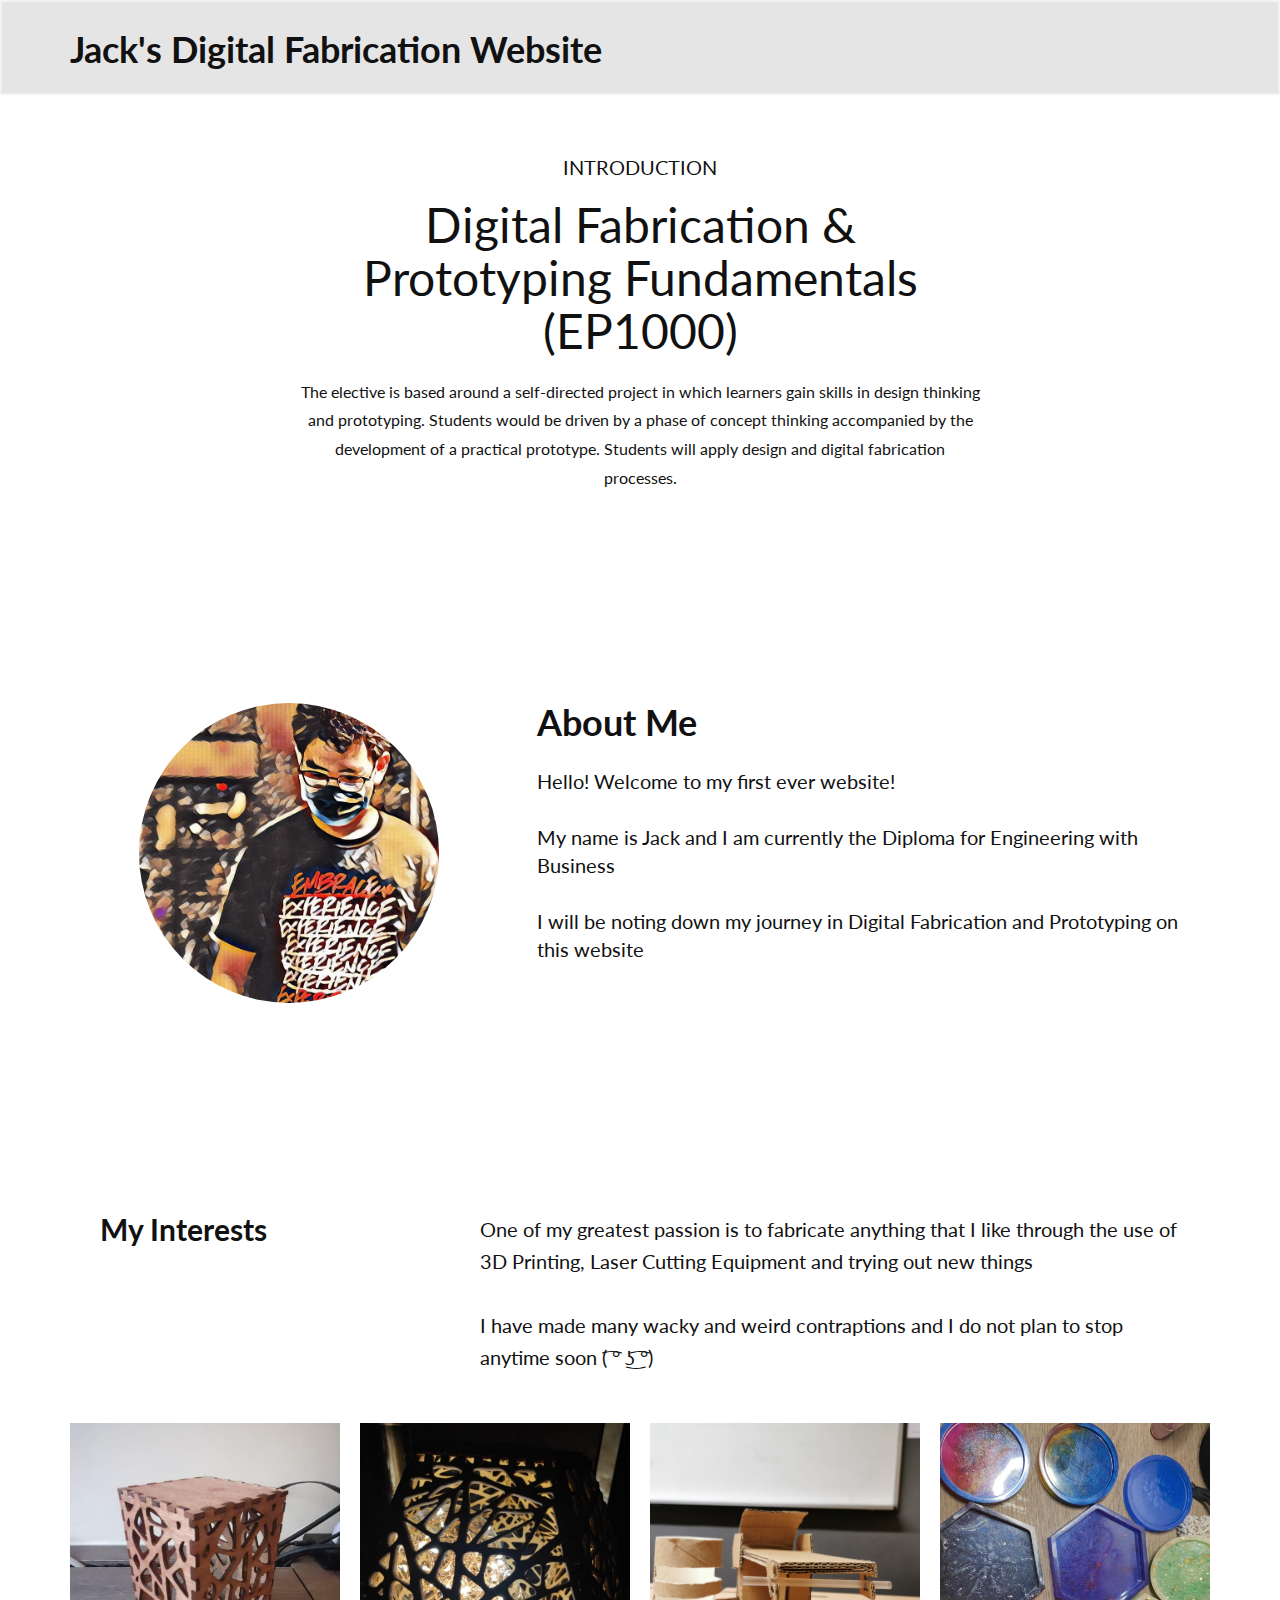
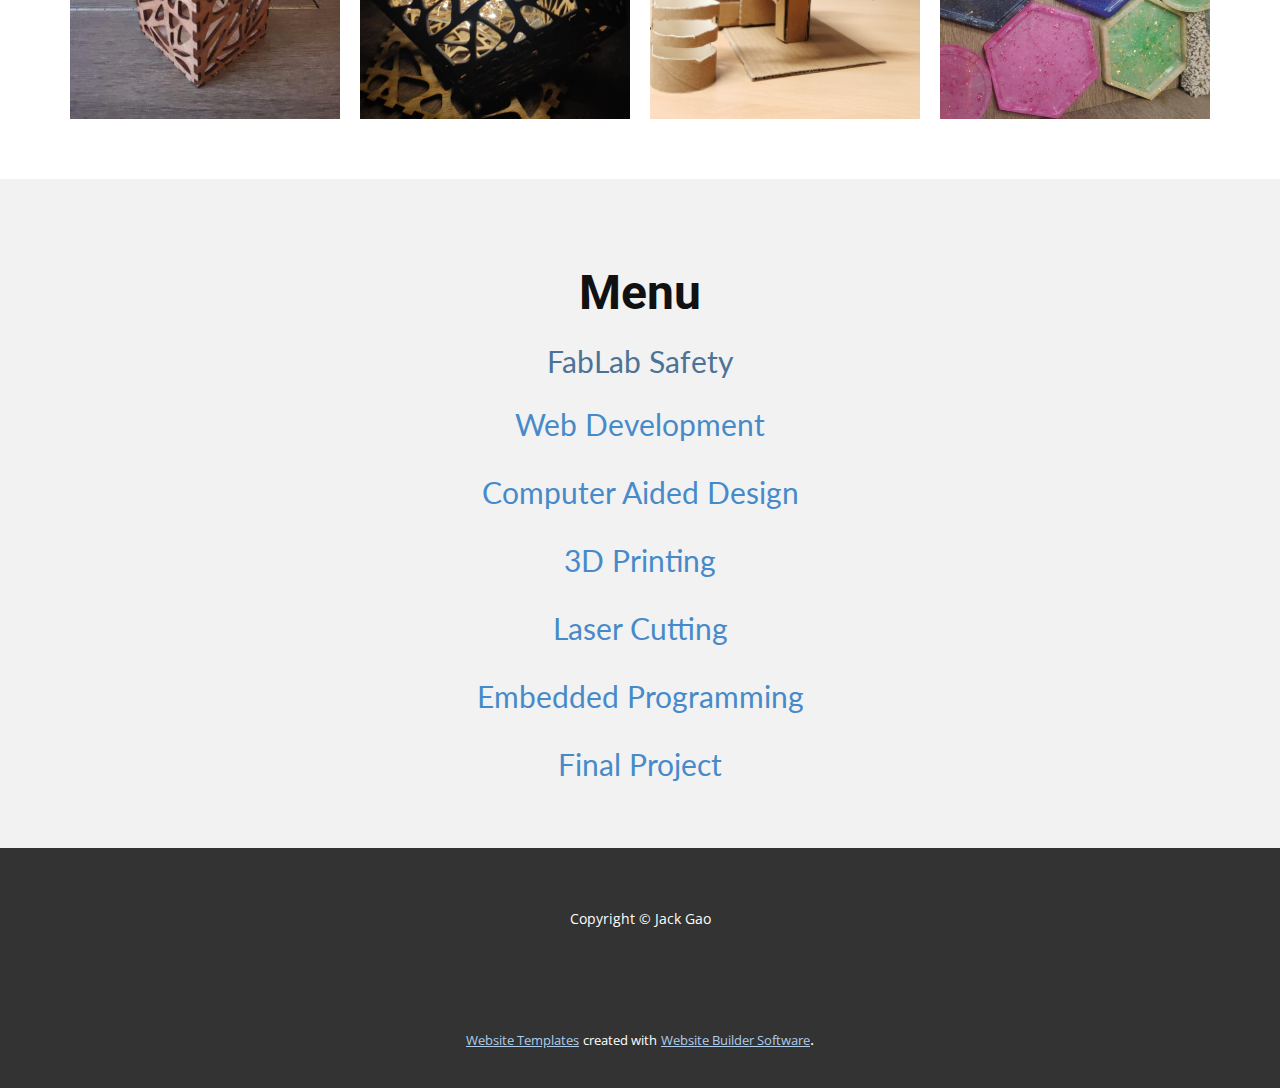
<file: index.html>
<!DOCTYPE html>
<html style="font-size: 16px;">
  <head>
    <meta name="viewport" content="width=device-width, initial-scale=1.0">
    <meta charset="utf-8">
    <meta name="keywords" content="Digital Fabrication &amp; Prototyping Fundamentals (EP1000), About Me">
    <meta name="description" content="">
    <meta name="page_type" content="np-template-header-footer-from-plugin">
    <title>index</title>
    <link rel="stylesheet" href="nicepage.css" media="screen">
<link rel="stylesheet" href="index.css" media="screen">
    <script class="u-script" type="text/javascript" src="jquery-1.9.1.min.js" defer=""></script>
    <script class="u-script" type="text/javascript" src="nicepage.js" defer=""></script>
    <meta name="generator" content="Nicepage 3.6.6, nicepage.com">
    <link id="u-theme-google-font" rel="stylesheet" href="https://fonts.googleapis.com/css?family=Roboto:100,100i,300,300i,400,400i,500,500i,700,700i,900,900i|Open+Sans:300,300i,400,400i,600,600i,700,700i,800,800i">
    <link id="u-page-google-font" rel="stylesheet" href="https://fonts.googleapis.com/css?family=Lato:100,100i,300,300i,400,400i,700,700i,900,900i">
    
    
    
    
    
    <script type="application/ld+json">{
		"@context": "http://schema.org",
		"@type": "Organization",
		"name": "SPDigitalFabricationEP1000",
		"url": "index.html"
}</script>
    <meta property="og:title" content="index">
    <meta property="og:type" content="website">
    <meta name="theme-color" content="#478ac9">
    <link rel="canonical" href="index.html">
    <meta property="og:url" content="index.html">
  </head>
  <body data-home-page="https://spdigitalfabricationep1000.nicepage.io/index.html?version=368bb6f5-72fa-4b36-8080-dea1b519233b" data-home-page-title="index" class="u-body"><header class="u-border-2 u-border-grey-5 u-clearfix u-grey-10 u-header u-header" id="sec-3b54"><div class="u-clearfix u-sheet u-sheet-1">
        <h4 class="u-align-left u-custom-font u-font-lato u-text u-text-body-color u-text-1">Jack's Digital Fabrication Website</h4>
      </div></header>
    <section class="u-align-center u-clearfix u-section-1" id="sec-8544">
      <div class="u-clearfix u-sheet u-sheet-1">
        <h5 class="u-custom-font u-font-lato u-text u-text-1">Introduction</h5>
        <h1 class="u-custom-font u-font-lato u-text u-text-2">Digital Fabrication &amp; Prototyping Fundamentals (EP1000)</h1>
        <p class="u-align-center u-custom-font u-font-lato u-text u-text-3">The elective is based around a self-directed project in which learners gain skills in design thinking and prototyping. Students would be driven by a phase of concept thinking accompanied by the development of a practical prototype. Students will apply design and digital fabrication processes.</p>
      </div>
    </section>
    <section class="u-clearfix u-section-2" id="sec-f925">
      <div class="u-clearfix u-sheet u-sheet-1">
        <div class="u-clearfix u-expanded-width u-gutter-0 u-layout-wrap u-layout-wrap-1">
          <div class="u-layout">
            <div class="u-layout-row">
              <div class="u-align-center u-container-style u-layout-cell u-left-cell u-size-23 u-layout-cell-1">
                <div class="u-container-layout u-valign-middle u-container-layout-1">
                  <div alt="" class="u-image u-image-circle u-image-1" src="" data-image-width="719" data-image-height="1080"></div>
                </div>
              </div>
              <div class="u-align-left u-container-style u-layout-cell u-right-cell u-size-37 u-layout-cell-2">
                <div class="u-container-layout u-container-layout-2">
                  <h2 class="u-custom-font u-font-lato u-text u-text-1">About Me</h2>
                  <p class="u-custom-font u-font-lato u-text u-text-2">Hello! Welcome to my first ever website!<br>
                    <br>My name is Jack and I am currently the Diploma for Engineering with Business<br>
                    <br>I will be noting down my journey in Digital Fabrication and Prototyping on this website&nbsp;<br>
                    <br>
                  </p>
                </div>
              </div>
            </div>
          </div>
        </div>
      </div>
    </section>
    <section class="u-clearfix u-section-3" id="sec-1dd7">
      <div class="u-clearfix u-sheet u-sheet-1">
        <div class="u-clearfix u-expanded-width u-layout-wrap u-layout-wrap-1">
          <div class="u-layout">
            <div class="u-layout-row">
              <div class="u-container-style u-layout-cell u-left-cell u-size-20 u-layout-cell-1">
                <div class="u-container-layout u-valign-top u-container-layout-1">
                  <h2 class="u-custom-font u-font-lato u-text u-text-1">My Interests</h2>
                </div>
              </div>
              <div class="u-container-style u-layout-cell u-right-cell u-size-40 u-layout-cell-2">
                <div class="u-container-layout u-container-layout-2">
                  <p class="u-custom-font u-font-lato u-text u-text-2">One of my greatest passion is to fabricate anything that I like through the use of 3D Printing, Laser Cutting Equipment and trying out new things<br>
                    <br>I have made many wacky and weird contraptions and I do not plan to stop anytime soon&nbsp;( ͡° ͜ʖ ͡°)
                  </p>
                </div>
              </div>
            </div>
          </div>
        </div>
        <div class="u-expanded-width u-gallery u-layout-grid u-lightbox u-show-text-on-hover u-gallery-1">
          <div class="u-gallery-inner u-gallery-inner-1">
            <div class="u-effect-fade u-gallery-item">
              <div class="u-back-slide">
                <img class="u-back-image u-expanded" src="images/WhatsAppImage2021-02-24at5.12.46AM1.jpeg">
              </div>
              <div class="u-over-slide u-shading u-over-slide-1">
                <h3 class="u-gallery-heading"></h3>
                <p class="u-gallery-text"></p>
              </div>
            </div>
            <div class="u-effect-fade u-gallery-item">
              <div class="u-back-slide" data-image-width="810" data-image-height="1080">
                <img class="u-back-image u-expanded" src="images/WhatsAppImage2021-02-24at5.12.46AM2.jpeg">
              </div>
              <div class="u-over-slide u-shading u-over-slide-2">
                <h3 class="u-gallery-heading"></h3>
                <p class="u-gallery-text"></p>
              </div>
            </div>
            <div class="u-effect-fade u-gallery-item">
              <div class="u-back-slide" data-image-width="1600" data-image-height="1200">
                <img class="u-back-image u-expanded" src="images/WhatsAppImage2021-02-24at5.12.46AM.jpeg">
              </div>
              <div class="u-over-slide u-shading u-over-slide-3">
                <h3 class="u-gallery-heading"></h3>
                <p class="u-gallery-text"></p>
              </div>
            </div>
            <div class="u-effect-fade u-gallery-item">
              <div class="u-back-slide">
                <img class="u-back-image u-expanded" src="images/WhatsAppImage2021-02-24at5.18.43AM.jpeg">
              </div>
              <div class="u-over-slide u-shading u-over-slide-4">
                <h3 class="u-gallery-heading"></h3>
                <p class="u-gallery-text"></p>
              </div>
            </div>
          </div>
        </div>
      </div>
    </section>
    <section class="u-align-center u-clearfix u-grey-5 u-section-4" id="sec-3b02">
      <div class="u-clearfix u-sheet u-sheet-1">
        <h1 class="u-text u-text-1">Menu</h1>
        <h2 class="u-custom-font u-font-lato u-subtitle u-text u-text-2">
          <a class="u-active-none u-border-none u-btn u-button-link u-button-style u-custom-font u-font-lato u-hover-none u-none u-text-palette-1-dark-1 u-btn-1" href="/testing/FabLab-Safety.html" data-page-id="250470">FabLab Safety</a>
        </h2>
        <p class="u-custom-font u-font-lato u-text u-text-3">
          <a class="u-active-none u-border-none u-btn u-button-link u-button-style u-hover-none u-none u-text-palette-1-base u-btn-2" href="/testing/FabLab-Safety.html" data-page-id="250470">Web Development</a>
        </p>
        <p class="u-custom-font u-font-lato u-text u-text-4">
          <a class="u-active-none u-border-none u-btn u-button-link u-button-style u-hover-none u-none u-text-palette-1-base u-btn-3" href="/testing/Computer-Aided-Design.html" data-page-id="250512">Computer Aided Design</a>
        </p>
        <p class="u-custom-font u-font-lato u-text u-text-5">
          <a class="u-active-none u-border-none u-btn u-button-link u-button-style u-hover-none u-none u-text-palette-1-base u-btn-4" href="/testing/Computer-Aided-Design.html" data-page-id="250512">3D Printing</a>
        </p>
        <p class="u-custom-font u-font-lato u-text u-text-6">
          <a class="u-active-none u-border-none u-btn u-button-link u-button-style u-hover-none u-none u-text-palette-1-base u-btn-5" href="/testing/Computer-Aided-Design.html" data-page-id="250512">Laser Cutting</a>
        </p>
        <p class="u-custom-font u-font-lato u-text u-text-7">
          <a class="u-active-none u-border-none u-btn u-button-link u-button-style u-hover-none u-none u-text-palette-1-base u-btn-6" href="/testing/Embedded-Programming.html" data-page-id="250510">Embedded Programming</a>
        </p>
        <p class="u-custom-font u-font-lato u-text u-text-8">
          <a class="u-active-none u-border-none u-btn u-button-link u-button-style u-hover-none u-none u-text-palette-1-base u-btn-7" href="/testing/Final-Project.html" data-page-id="250513">Final Project</a>
        </p>
      </div>
    </section>
    
    
    <footer class="u-align-center u-clearfix u-footer u-grey-80 u-footer" id="sec-84a7"><div class="u-clearfix u-sheet u-valign-middle u-sheet-1">
        <p class="u-small-text u-text u-text-variant u-text-1">Copyright © Jack Gao</p>
      </div></footer>
    <section class="u-backlink u-clearfix u-grey-80">
      <a class="u-link" href="https://nicepage.com/website-templates" target="_blank">
        <span>Website Templates</span>
      </a>
      <p class="u-text">
        <span>created with</span>
      </p>
      <a class="u-link" href="https://nicepage.com/" target="_blank">
        <span>Website Builder Software</span>
      </a>. 
    </section>
  </body>
</html>
</file>
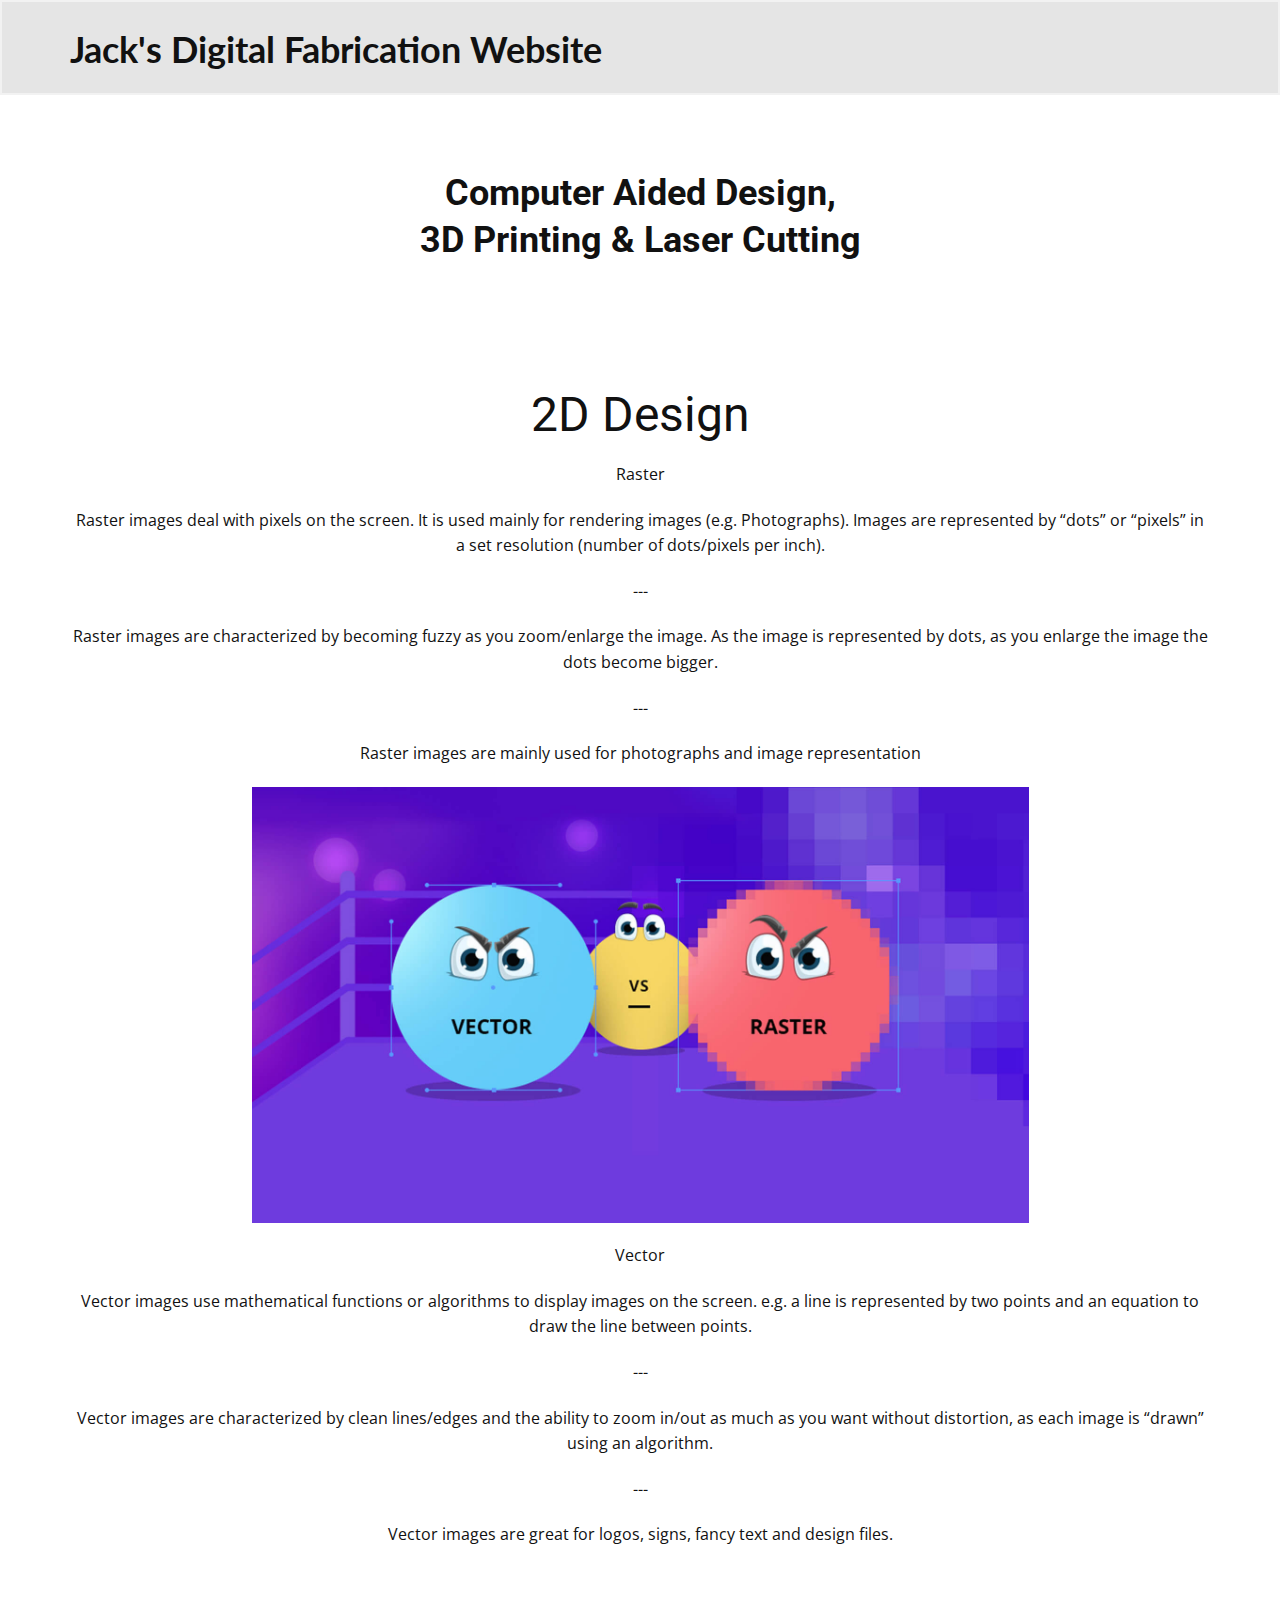
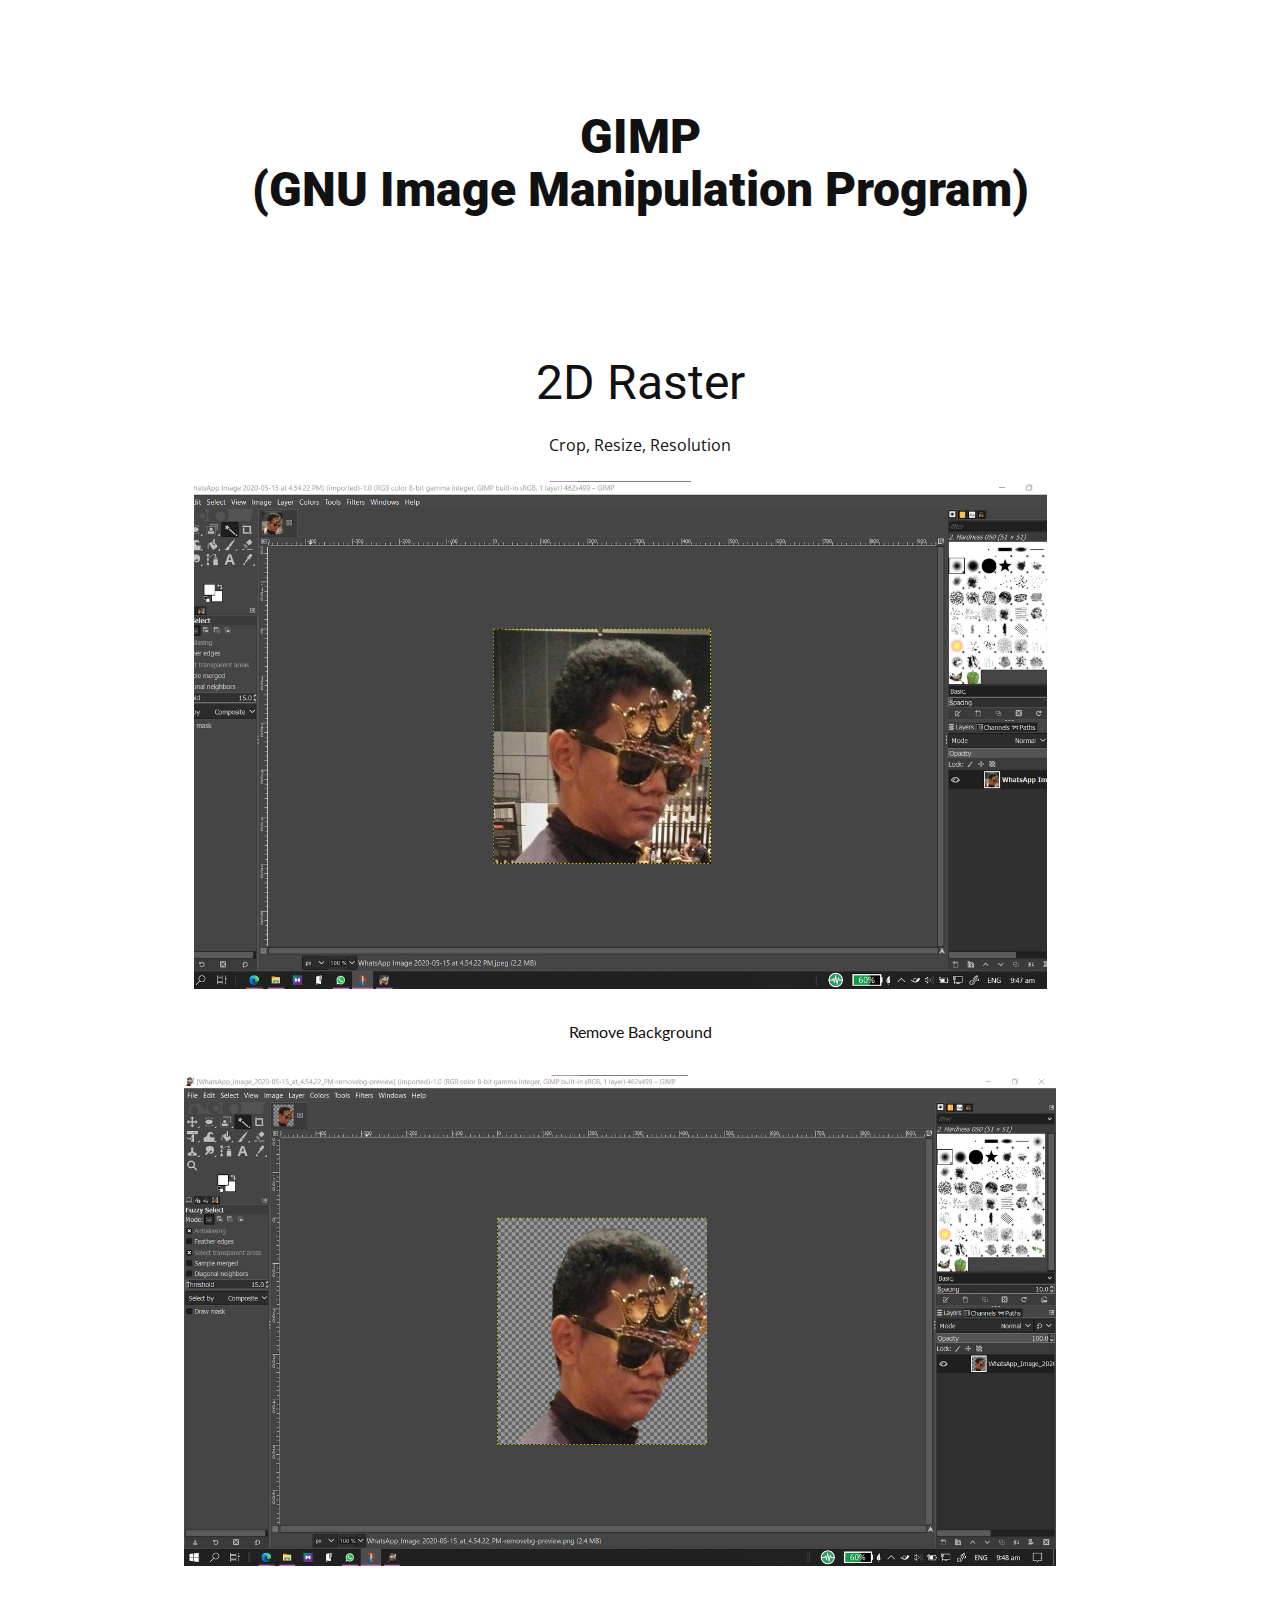
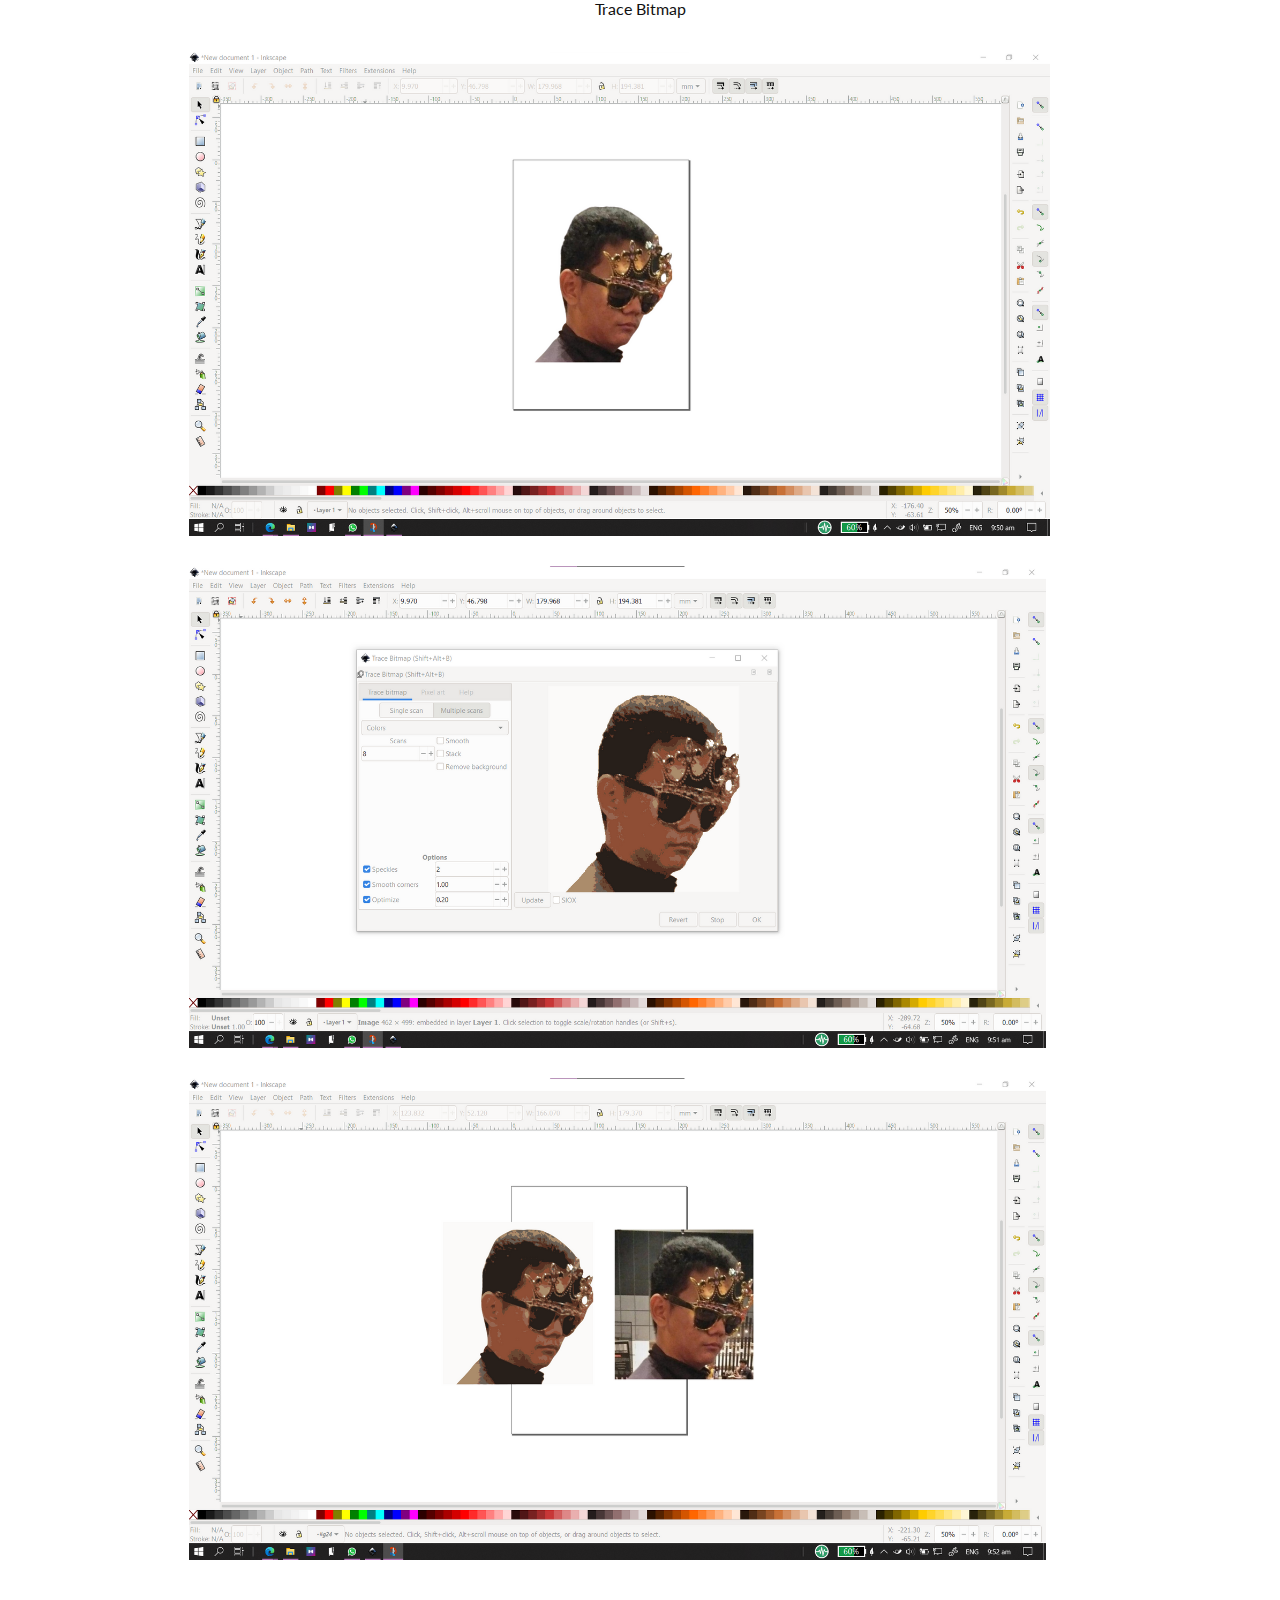
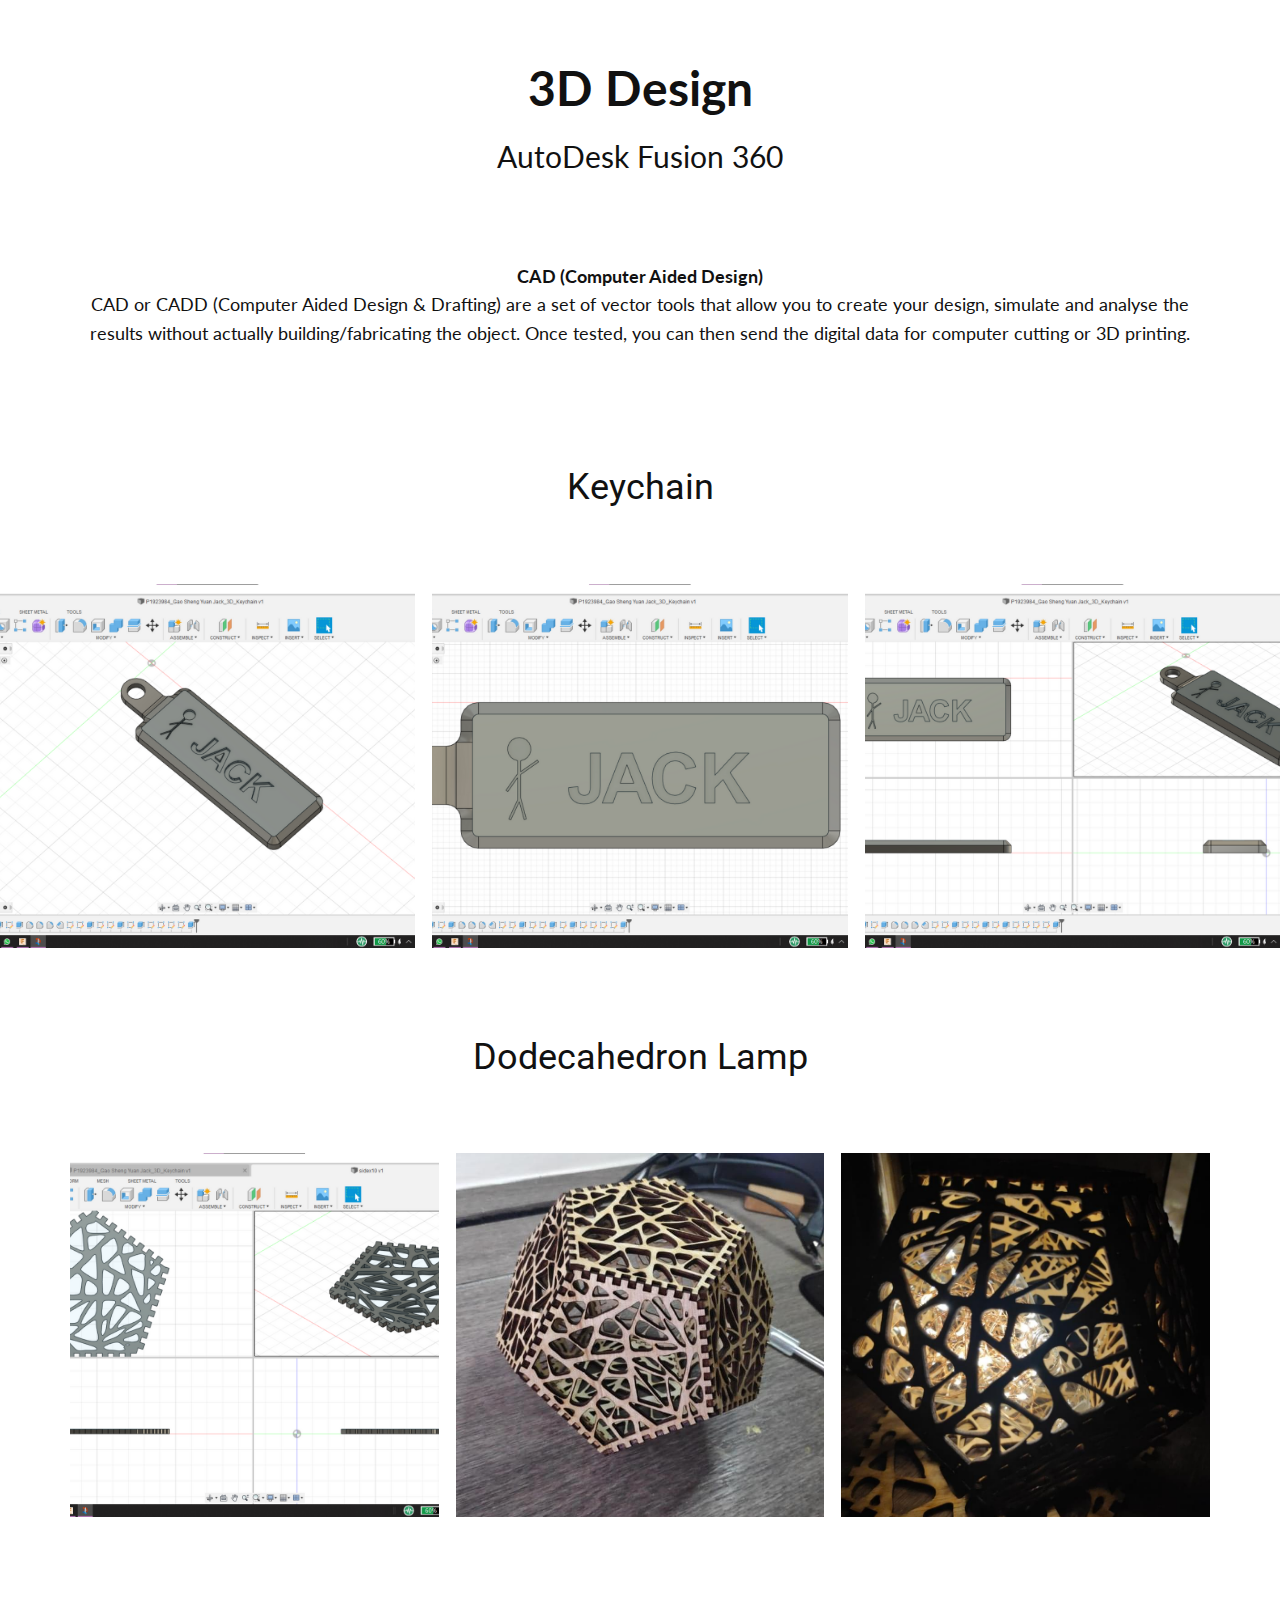
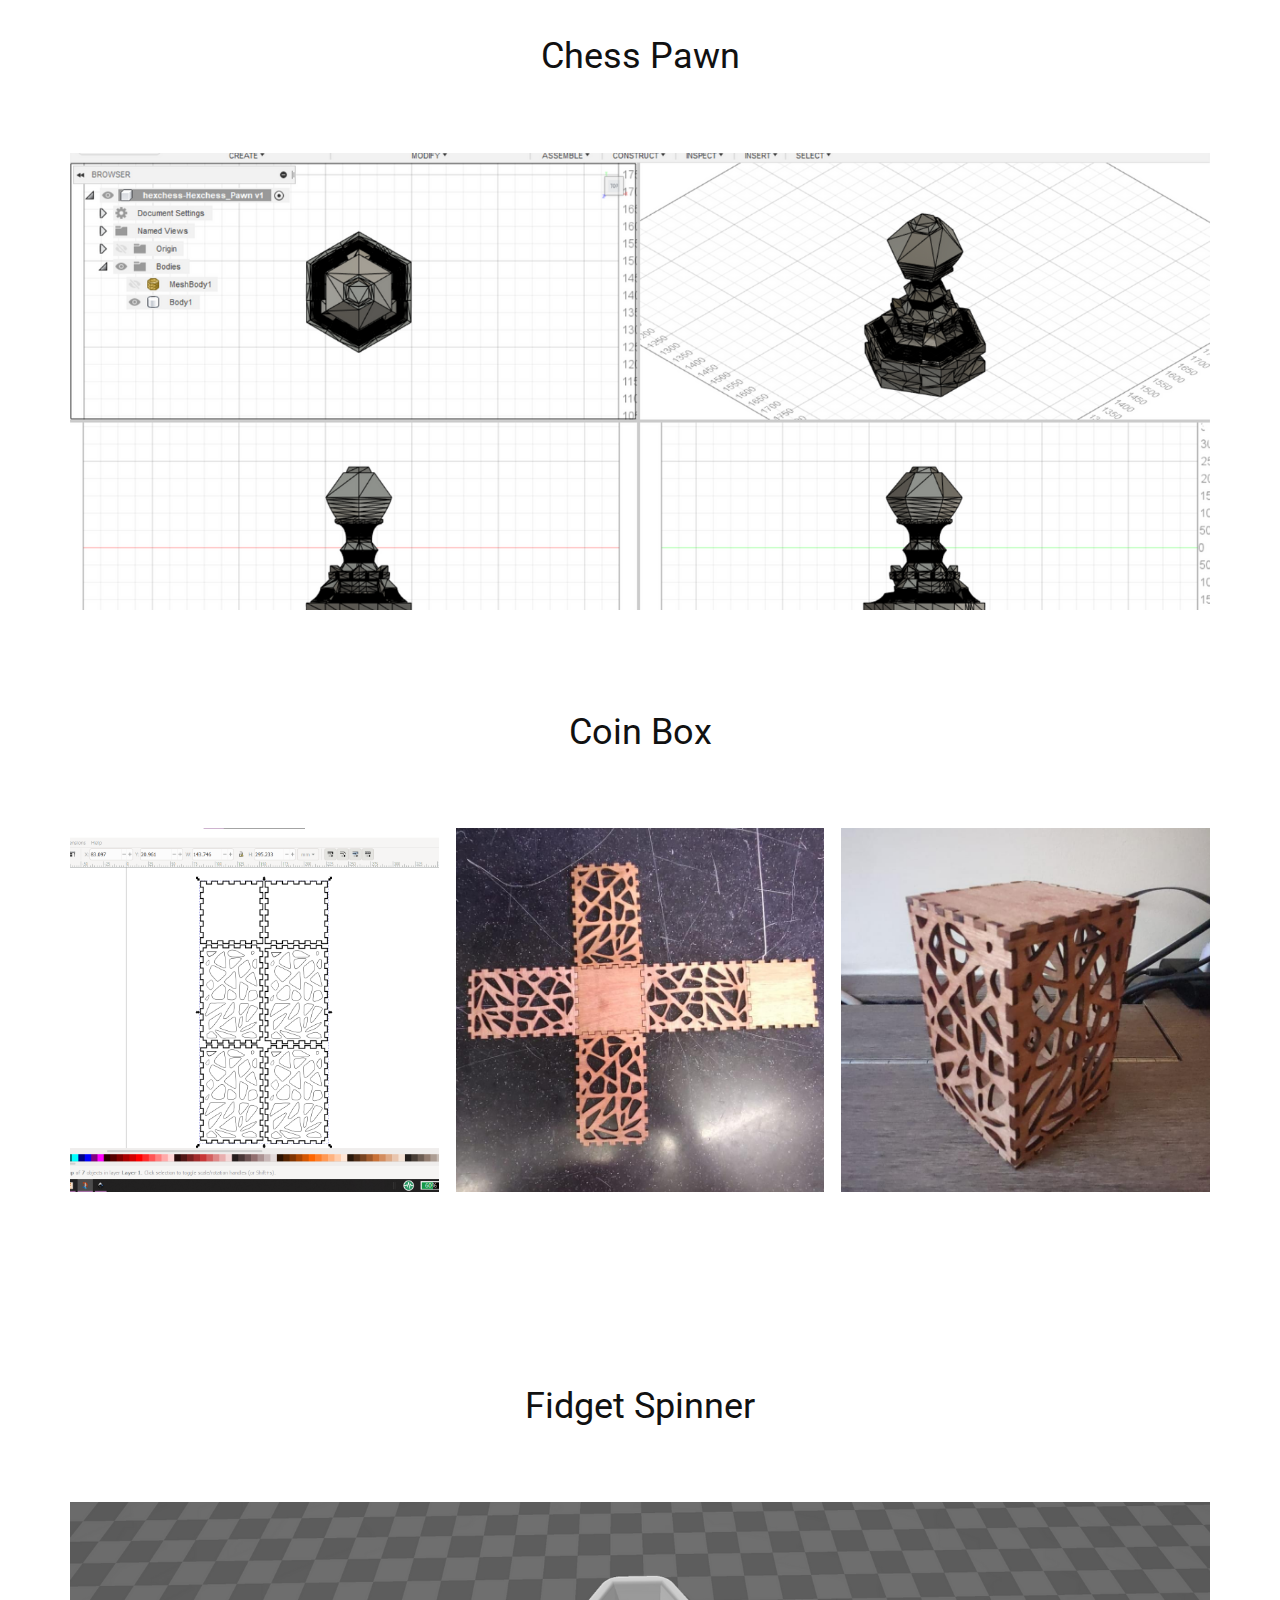
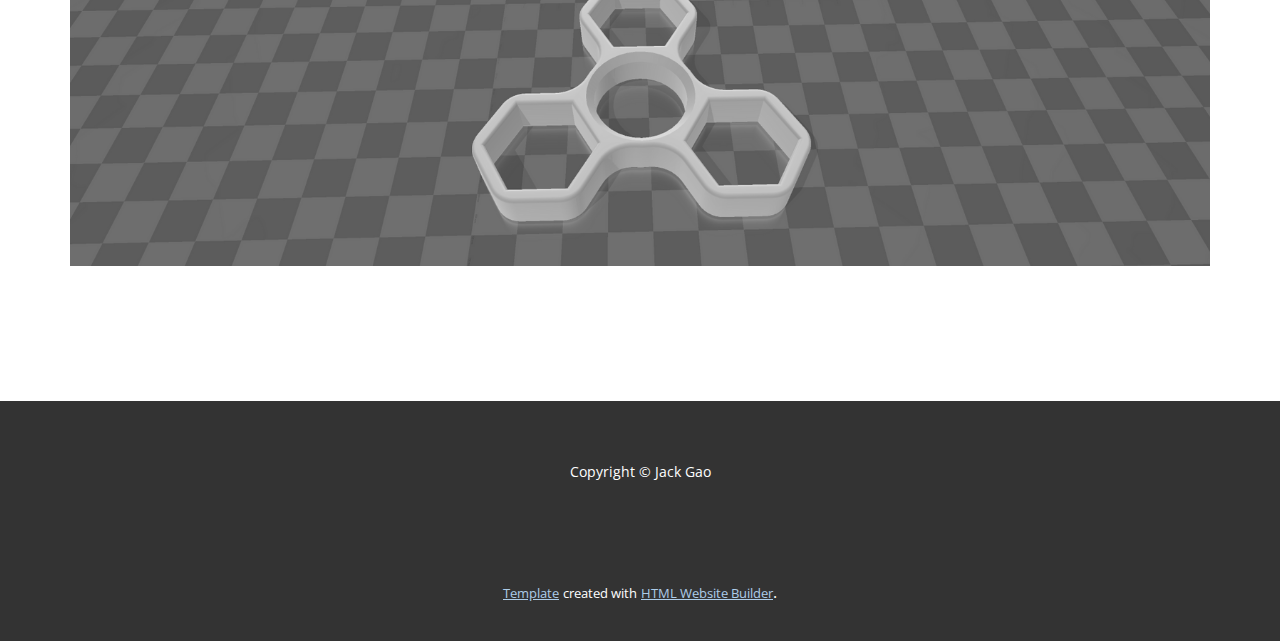
<file: Computer-Aided-Design.html>
<!DOCTYPE html>
<html style="font-size: 16px;">
  <head>
    <meta name="viewport" content="width=device-width, initial-scale=1.0">
    <meta charset="utf-8">
    <meta name="keywords" content="Computer Aided Design,3D Printing &amp; Laser Cutting">
    <meta name="description" content="">
    <meta name="page_type" content="np-template-header-footer-from-plugin">
    <title>Computer Aided Design</title>
    <link rel="stylesheet" href="nicepage.css" media="screen">
<link rel="stylesheet" href="Computer-Aided-Design.css" media="screen">
    <script class="u-script" type="text/javascript" src="jquery-1.9.1.min.js" defer=""></script>
    <script class="u-script" type="text/javascript" src="nicepage.js" defer=""></script>
    <meta name="generator" content="Nicepage 3.6.6, nicepage.com">
    <link id="u-theme-google-font" rel="stylesheet" href="https://fonts.googleapis.com/css?family=Roboto:100,100i,300,300i,400,400i,500,500i,700,700i,900,900i|Open+Sans:300,300i,400,400i,600,600i,700,700i,800,800i">
    <link id="u-page-google-font" rel="stylesheet" href="https://fonts.googleapis.com/css?family=Lato:100,100i,300,300i,400,400i,700,700i,900,900i">
    
    
    
    
    
    
    
    
    
    
    <script type="application/ld+json">{
		"@context": "http://schema.org",
		"@type": "Organization",
		"name": "SPDigitalFabricationEP1000",
		"url": "index.html"
}</script>
    <meta property="og:title" content="Computer Aided Design">
    <meta property="og:type" content="website">
    <meta name="theme-color" content="#478ac9">
    <link rel="canonical" href="index.html">
    <meta property="og:url" content="index.html">
  </head>
  <body class="u-body"><header class="u-border-2 u-border-grey-5 u-clearfix u-grey-10 u-header u-header" id="sec-3b54"><div class="u-clearfix u-sheet u-sheet-1">
        <h4 class="u-align-left u-custom-font u-font-lato u-text u-text-body-color u-text-1">Jack's Digital Fabrication Website</h4>
      </div></header>
    <section class="u-align-center u-clearfix u-section-1" id="sec-0e04">
      <div class="u-clearfix u-sheet u-valign-middle u-sheet-1">
        <h2 class="u-text u-text-1">Computer Aided Design,<br>3D Printing &amp; Laser Cutting
        </h2>
      </div>
    </section>
    <section class="u-clearfix u-section-2" id="sec-8814">
      <div class="u-clearfix u-sheet u-valign-middle u-sheet-1">
        <div class="fr-view u-align-center u-clearfix u-rich-text u-text u-text-1">
          <h1 style="text-align: center;">2D Design</h1>
          <p>Raster</p>
          <p>Raster images deal with pixels on the screen. It is used mainly for rendering images (e.g. Photographs). Images are represented by “dots” or “pixels” in a set resolution (number of dots/pixels per inch).</p>
          <p>---</p>
          <p>Raster images are characterized by becoming fuzzy as you zoom/enlarge the image. As the image is represented by dots, as you enlarge the image the dots become bigger.</p>
          <p>---</p>
          <p>Raster images are mainly used for photographs and image representation</p>
          <p style="text-align: center;">
            <span style="line-height: 2.0;">
              <img src="images/10.jpg" align="center" style="width: 777px;" class="fr-dib fr-fic" width="0">
            </span>
          </p>
          <p>Vector</p>
          <p>Vector images use mathematical functions or algorithms to display images on the screen. e.g. a line is represented by two points and an equation to draw the line between points.</p>
          <p>---</p>
          <p>Vector images are characterized by clean lines/edges and the ability to zoom in/out as much as you want without distortion, as each image is “drawn” using an algorithm.</p>
          <p>---</p>
          <p>Vector images are great for logos, signs, fancy text and design files.</p>
          <p style="text-align: center;">
            <span style="line-height: 2.0;">&nbsp;</span>
          </p>
        </div>
      </div>
    </section>
    <section class="u-align-center u-clearfix u-section-3" id="sec-d5f6">
      <div class="u-clearfix u-sheet u-valign-middle u-sheet-1">
        <h1 class="u-text u-text-1">GIMP<br>(GNU Image Manipulation Program)
        </h1>
      </div>
    </section>
    <section class="u-clearfix u-section-4" id="sec-39d6">
      <div class="u-clearfix u-sheet u-sheet-1">
        <div class="fr-view u-align-center u-clearfix u-rich-text u-text u-text-1">
          <h1 style="text-align: center;">2D Raster</h1>
          <p style="text-align: center;">
            <span style="line-height: 2.0;">Crop, Resize, Resolution</span>
          </p>
        </div>
        <img src="images/Screenshot2021-02-24094708.png" alt="" class="u-image u-image-default u-preserve-proportions u-image-1">
        <p class="u-align-center u-custom-font u-font-lato u-text u-text-2">Remove Background</p>
        <img src="images/Screenshot2021-02-24094829.png" alt="" class="u-image u-image-default u-preserve-proportions u-image-2" data-image-width="1600" data-image-height="900">
        <p class="u-align-center u-custom-font u-font-lato u-text u-text-3">Trace Bitmap</p>
        <img src="images/Screenshot2021-02-24095043.png" alt="" class="u-image u-image-default u-preserve-proportions u-image-3" data-image-width="1600" data-image-height="900">
        <img src="images/Screenshot2021-02-24095146.png" alt="" class="u-image u-image-default u-preserve-proportions u-image-4" data-image-width="1600" data-image-height="900">
        <img src="images/Screenshot2021-02-24095232.png" alt="" class="u-image u-image-default u-preserve-proportions u-image-5" data-image-width="1600" data-image-height="900">
        <p class="u-align-center u-custom-font u-font-lato u-text u-text-4">
          <span style="font-size: 3rem; font-weight: 700;">3D Design</span>
          <br>
          <span style="font-size: 1.875rem;">AutoDesk Fusion 360</span>
          <br>
          <br>
        </p>
        <p class="u-align-center u-custom-font u-font-lato u-text u-text-5"><b>CAD (Computer Aided Design)</b>
          <br>CAD or CADD (Computer Aided Design &amp; Drafting) are a set of vector tools that allow you to create your design, simulate and analyse the results without actually building/fabricating the object. Once tested, you can then send the digital data for computer cutting or 3D printing.
        </p>
      </div>
    </section>
    <section class="u-align-center u-clearfix u-section-5" id="sec-e4a6">
      <h2 class="u-text u-text-1">Keychain</h2>
      <div class="u-expanded-width u-gallery u-layout-grid u-lightbox u-show-text-on-hover u-gallery-1">
        <div class="u-gallery-inner u-gallery-inner-1">
          <div class="u-effect-fade u-gallery-item">
            <div class="u-back-slide" data-image-width="1600" data-image-height="900">
              <img class="u-back-image u-expanded" src="images/Screenshot2021-02-24100131.png">
            </div>
            <div class="u-over-slide u-shading u-over-slide-1">
              <h3 class="u-gallery-heading"></h3>
              <p class="u-gallery-text"></p>
            </div>
          </div>
          <div class="u-effect-fade u-gallery-item">
            <div class="u-back-slide">
              <img class="u-back-image u-expanded" src="images/Screenshot2021-02-24100230.png">
            </div>
            <div class="u-over-slide u-shading u-over-slide-2">
              <h3 class="u-gallery-heading"></h3>
              <p class="u-gallery-text"></p>
            </div>
          </div>
          <div class="u-effect-fade u-gallery-item">
            <div class="u-back-slide">
              <img class="u-back-image u-expanded" src="images/Screenshot2021-02-24100303.png">
            </div>
            <div class="u-over-slide u-shading u-over-slide-3">
              <h3 class="u-gallery-heading"></h3>
              <p class="u-gallery-text"></p>
            </div>
          </div>
        </div>
      </div>
    </section>
    <section class="u-align-center u-clearfix u-section-6" id="sec-4496">
      <div class="u-clearfix u-sheet u-sheet-1">
        <h2 class="u-text u-text-1">Dodecahedron Lamp</h2>
        <div class="u-expanded-width u-gallery u-layout-grid u-lightbox u-show-text-on-hover u-gallery-1">
          <div class="u-gallery-inner u-gallery-inner-1">
            <div class="u-effect-fade u-gallery-item">
              <div class="u-back-slide">
                <img class="u-back-image u-expanded" src="images/Screenshot2021-02-24100448.png">
              </div>
              <div class="u-over-slide u-shading u-over-slide-1">
                <h3 class="u-gallery-heading"></h3>
                <p class="u-gallery-text"></p>
              </div>
            </div>
            <div class="u-effect-fade u-gallery-item">
              <div class="u-back-slide">
                <img class="u-back-image u-expanded" src="images/WhatsAppImage2021-02-24at10.06.18AM.jpeg">
              </div>
              <div class="u-over-slide u-shading u-over-slide-2">
                <h3 class="u-gallery-heading"></h3>
                <p class="u-gallery-text"></p>
              </div>
            </div>
            <div class="u-effect-fade u-gallery-item">
              <div class="u-back-slide">
                <img class="u-back-image u-expanded" src="images/WhatsAppImage2021-02-24at5.12.46AM2.jpeg">
              </div>
              <div class="u-over-slide u-shading u-over-slide-3">
                <h3 class="u-gallery-heading"></h3>
                <p class="u-gallery-text"></p>
              </div>
            </div>
          </div>
        </div>
      </div>
    </section>
    <section class="u-align-center u-clearfix u-section-7" id="sec-b23a">
      <div class="u-clearfix u-sheet u-sheet-1">
        <h2 class="u-text u-text-1">Chess Pawn</h2>
        <div class="u-expanded-width u-gallery u-layout-grid u-lightbox u-show-text-on-hover u-gallery-1">
          <div class="u-gallery-inner u-gallery-inner-1">
            <div class="u-effect-fade u-gallery-item">
              <div class="u-back-slide">
                <img class="u-back-image u-expanded" src="images/Screenshot2021-02-24100750.png">
              </div>
              <div class="u-over-slide u-shading u-over-slide-1">
                <h3 class="u-gallery-heading"></h3>
                <p class="u-gallery-text"></p>
              </div>
            </div>
          </div>
        </div>
      </div>
    </section>
    <section class="u-align-center u-clearfix u-section-8" id="sec-80dc">
      <div class="u-clearfix u-sheet u-sheet-1">
        <h2 class="u-text u-text-1">Coin Box</h2>
        <div class="u-expanded-width u-gallery u-layout-grid u-lightbox u-show-text-on-hover u-gallery-1">
          <div class="u-gallery-inner u-gallery-inner-1">
            <div class="u-effect-fade u-gallery-item">
              <div class="u-back-slide">
                <img class="u-back-image u-expanded" src="images/Screenshot2021-02-24101123.png">
              </div>
              <div class="u-over-slide u-shading u-over-slide-1">
                <h3 class="u-gallery-heading"></h3>
                <p class="u-gallery-text"></p>
              </div>
            </div>
            <div class="u-effect-fade u-gallery-item">
              <div class="u-back-slide">
                <img class="u-back-image u-expanded" src="images/WhatsAppImage2021-02-24at10.12.44AM1.jpeg">
              </div>
              <div class="u-over-slide u-shading u-over-slide-2">
                <h3 class="u-gallery-heading"></h3>
                <p class="u-gallery-text"></p>
              </div>
            </div>
            <div class="u-effect-fade u-gallery-item">
              <div class="u-back-slide">
                <img class="u-back-image u-expanded" src="images/WhatsAppImage2021-02-24at5.12.46AM1.jpeg">
              </div>
              <div class="u-over-slide u-shading u-over-slide-3">
                <h3 class="u-gallery-heading"></h3>
                <p class="u-gallery-text"></p>
              </div>
            </div>
          </div>
        </div>
      </div>
    </section>
    <section class="u-align-center u-clearfix u-section-9" id="sec-d50f">
      <div class="u-clearfix u-sheet u-sheet-1">
        <h2 class="u-text u-text-1">Fidget Spinner</h2>
        <div class="u-expanded-width u-gallery u-layout-grid u-lightbox u-show-text-on-hover u-gallery-1">
          <div class="u-gallery-inner u-gallery-inner-1">
            <div class="u-effect-fade u-gallery-item">
              <div class="u-back-slide">
                <img class="u-back-image u-expanded" src="images/Screenshot2021-02-24101406.png">
              </div>
              <div class="u-over-slide u-shading u-over-slide-1">
                <h3 class="u-gallery-heading"></h3>
                <p class="u-gallery-text"></p>
              </div>
            </div>
          </div>
        </div>
      </div>
    </section>
    
    
    <footer class="u-align-center u-clearfix u-footer u-grey-80 u-footer" id="sec-84a7"><div class="u-clearfix u-sheet u-valign-middle u-sheet-1">
        <p class="u-small-text u-text u-text-variant u-text-1">Copyright © Jack Gao</p>
      </div></footer>
    <section class="u-backlink u-clearfix u-grey-80">
      <a class="u-link" href="https://nicepage.com/templates" target="_blank">
        <span>Template</span>
      </a>
      <p class="u-text">
        <span>created with</span>
      </p>
      <a class="u-link" href="https://nicepage.com/html-website-builder" target="_blank">
        <span>HTML Website Builder</span>
      </a>. 
    </section>
  </body>
</html>
</file>
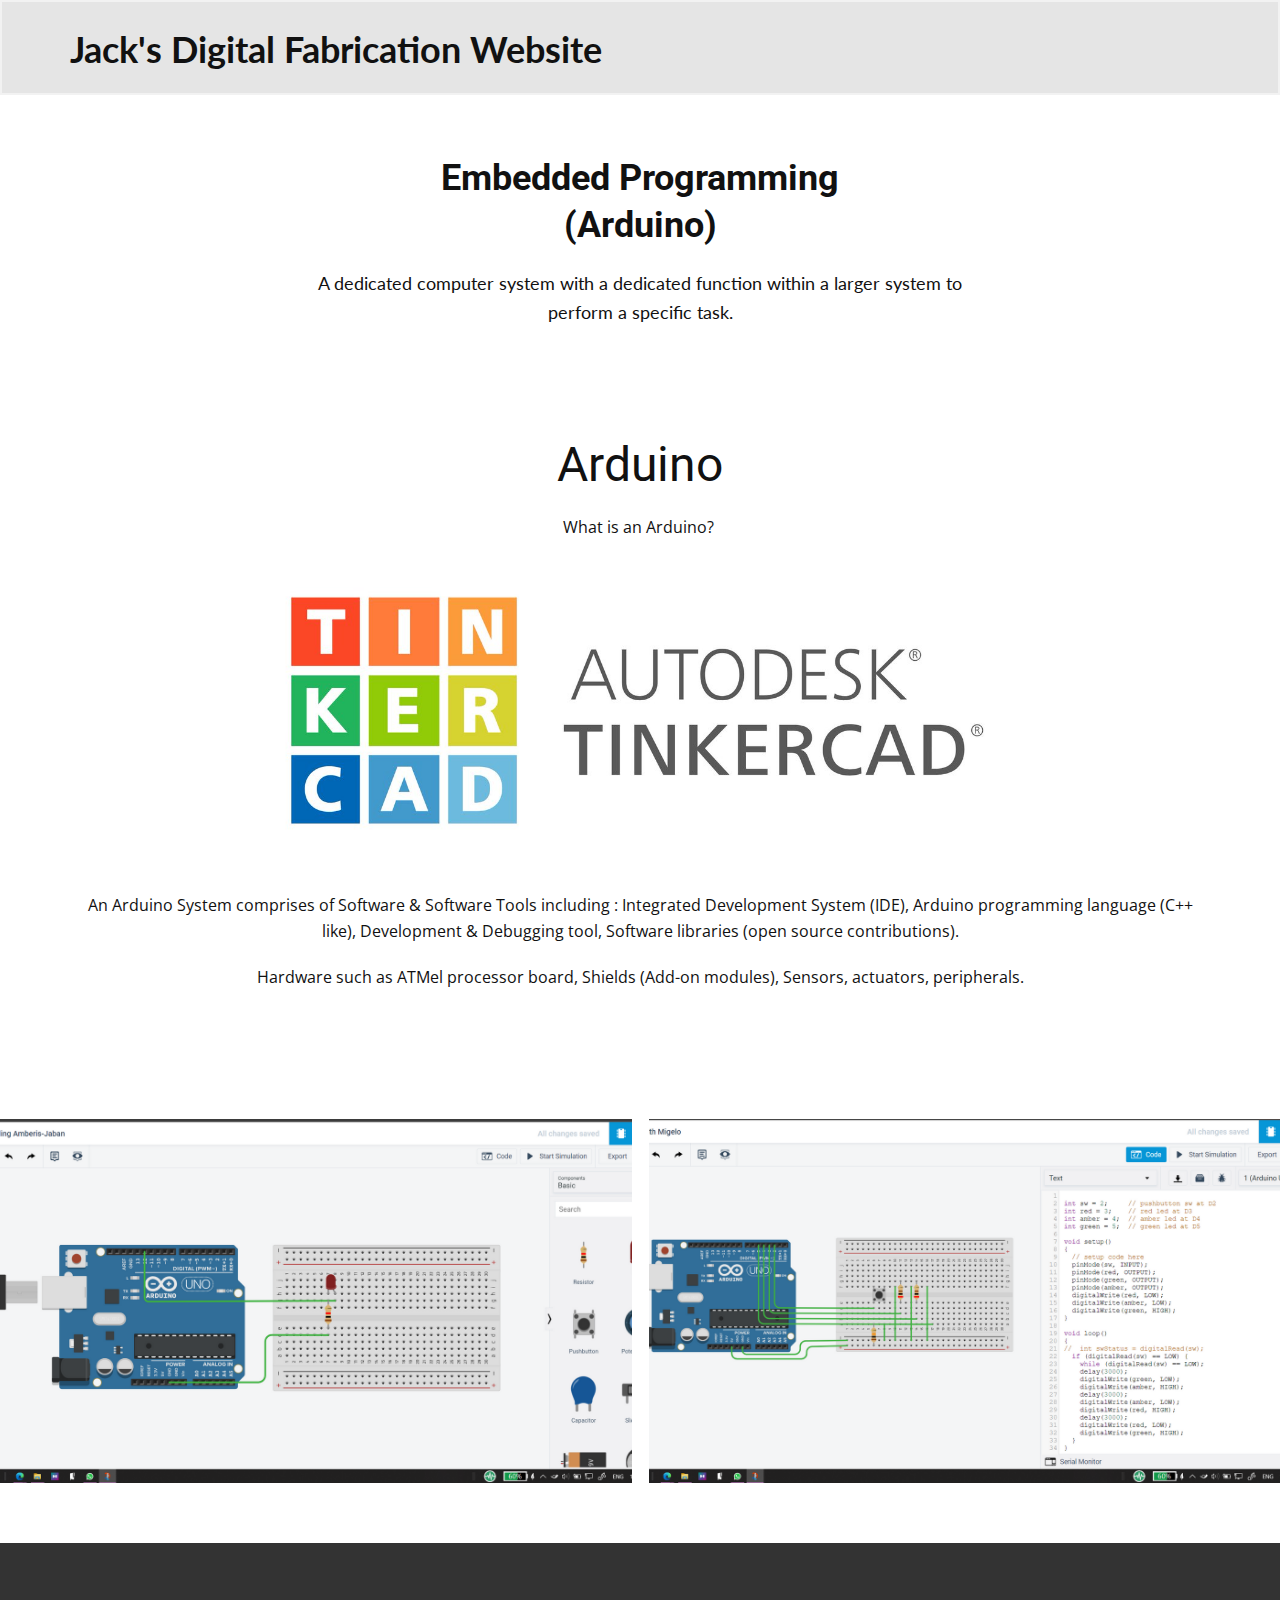
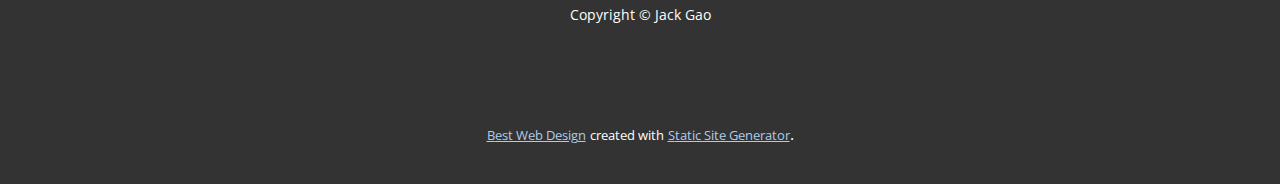
<file: Embedded-Programming.html>
<!DOCTYPE html>
<html style="font-size: 16px;">
  <head>
    <meta name="viewport" content="width=device-width, initial-scale=1.0">
    <meta charset="utf-8">
    <meta name="keywords" content="Embedded Programming(Arduino)">
    <meta name="description" content="">
    <meta name="page_type" content="np-template-header-footer-from-plugin">
    <title>Embedded Programming</title>
    <link rel="stylesheet" href="nicepage.css" media="screen">
<link rel="stylesheet" href="Embedded-Programming.css" media="screen">
    <script class="u-script" type="text/javascript" src="jquery-1.9.1.min.js" defer=""></script>
    <script class="u-script" type="text/javascript" src="nicepage.js" defer=""></script>
    <meta name="generator" content="Nicepage 3.6.6, nicepage.com">
    <link id="u-theme-google-font" rel="stylesheet" href="https://fonts.googleapis.com/css?family=Roboto:100,100i,300,300i,400,400i,500,500i,700,700i,900,900i|Open+Sans:300,300i,400,400i,600,600i,700,700i,800,800i">
    <link id="u-page-google-font" rel="stylesheet" href="https://fonts.googleapis.com/css?family=Lato:100,100i,300,300i,400,400i,700,700i,900,900i">
    
    
    
    
    <script type="application/ld+json">{
		"@context": "http://schema.org",
		"@type": "Organization",
		"name": "SPDigitalFabricationEP1000",
		"url": "index.html"
}</script>
    <meta property="og:title" content="Embedded Programming">
    <meta property="og:type" content="website">
    <meta name="theme-color" content="#478ac9">
    <link rel="canonical" href="index.html">
    <meta property="og:url" content="index.html">
  </head>
  <body class="u-body"><header class="u-border-2 u-border-grey-5 u-clearfix u-grey-10 u-header u-header" id="sec-3b54"><div class="u-clearfix u-sheet u-sheet-1">
        <h4 class="u-align-left u-custom-font u-font-lato u-text u-text-body-color u-text-1">Jack's Digital Fabrication Website</h4>
      </div></header>
    <section class="u-align-center u-clearfix u-section-1" id="sec-2169">
      <div class="u-clearfix u-sheet u-valign-middle u-sheet-1">
        <h2 class="u-text u-text-1">Embedded Programming<br>(Arduino)
        </h2>
        <p class="u-custom-font u-font-lato u-text u-text-2">A dedicated computer system with a dedicated function within a larger system to perform a specific task.</p>
      </div>
    </section>
    <section class="u-clearfix u-section-2" id="sec-5424">
      <div class="u-clearfix u-sheet u-valign-middle u-sheet-1">
        <div class="fr-view u-align-center u-clearfix u-rich-text u-text u-text-1">
          <h1 style="text-align: center;">Arduino</h1>
          <p style="text-align: center;">
            <span style="line-height: 2.0;">What is an Arduino?&nbsp;<img src="images/tc.jpg" align="center" style="width: 728px;" class="fr-dib fr-fic" width="0">
            </span>
          </p>
          <p>An Arduino System comprises of Software &amp; Software Tools including : Integrated Development System (IDE), Arduino programming language (C++ like), Development &amp; Debugging tool, Software libraries (open source contributions).</p>
          <p>Hardware such as ATMel processor board, Shields (Add-on modules), Sensors, actuators, peripherals.</p>
          <p style="text-align: center;">
            <span style="line-height: 2.0;">&nbsp;</span>
          </p>
        </div>
      </div>
    </section>
    <section class="u-align-center u-clearfix u-section-3" id="sec-97a5">
      <div class="u-expanded-width u-gallery u-layout-grid u-lightbox u-show-text-on-hover u-gallery-1">
        <div class="u-gallery-inner u-gallery-inner-1">
          <div class="u-effect-fade u-gallery-item">
            <div class="u-back-slide">
              <img class="u-back-image u-expanded" src="images/Screenshot2021-02-24102837.png">
            </div>
            <div class="u-over-slide u-shading u-over-slide-1">
              <h3 class="u-gallery-heading"></h3>
              <p class="u-gallery-text"></p>
            </div>
          </div>
          <div class="u-effect-fade u-gallery-item">
            <div class="u-back-slide">
              <img class="u-back-image u-expanded" src="images/Screenshot2021-02-24102941.png">
            </div>
            <div class="u-over-slide u-shading u-over-slide-2">
              <h3 class="u-gallery-heading"></h3>
              <p class="u-gallery-text"></p>
            </div>
          </div>
        </div>
      </div>
    </section>
    
    
    <footer class="u-align-center u-clearfix u-footer u-grey-80 u-footer" id="sec-84a7"><div class="u-clearfix u-sheet u-valign-middle u-sheet-1">
        <p class="u-small-text u-text u-text-variant u-text-1">Copyright © Jack Gao</p>
      </div></footer>
    <section class="u-backlink u-clearfix u-grey-80">
      <a class="u-link" href="https://nicepage.com/web-design" target="_blank">
        <span>Best Web Design</span>
      </a>
      <p class="u-text">
        <span>created with</span>
      </p>
      <a class="u-link" href="https://nicepage.com/static-site-generator" target="_blank">
        <span>Static Site Generator</span>
      </a>. 
    </section>
  </body>
</html>
</file>
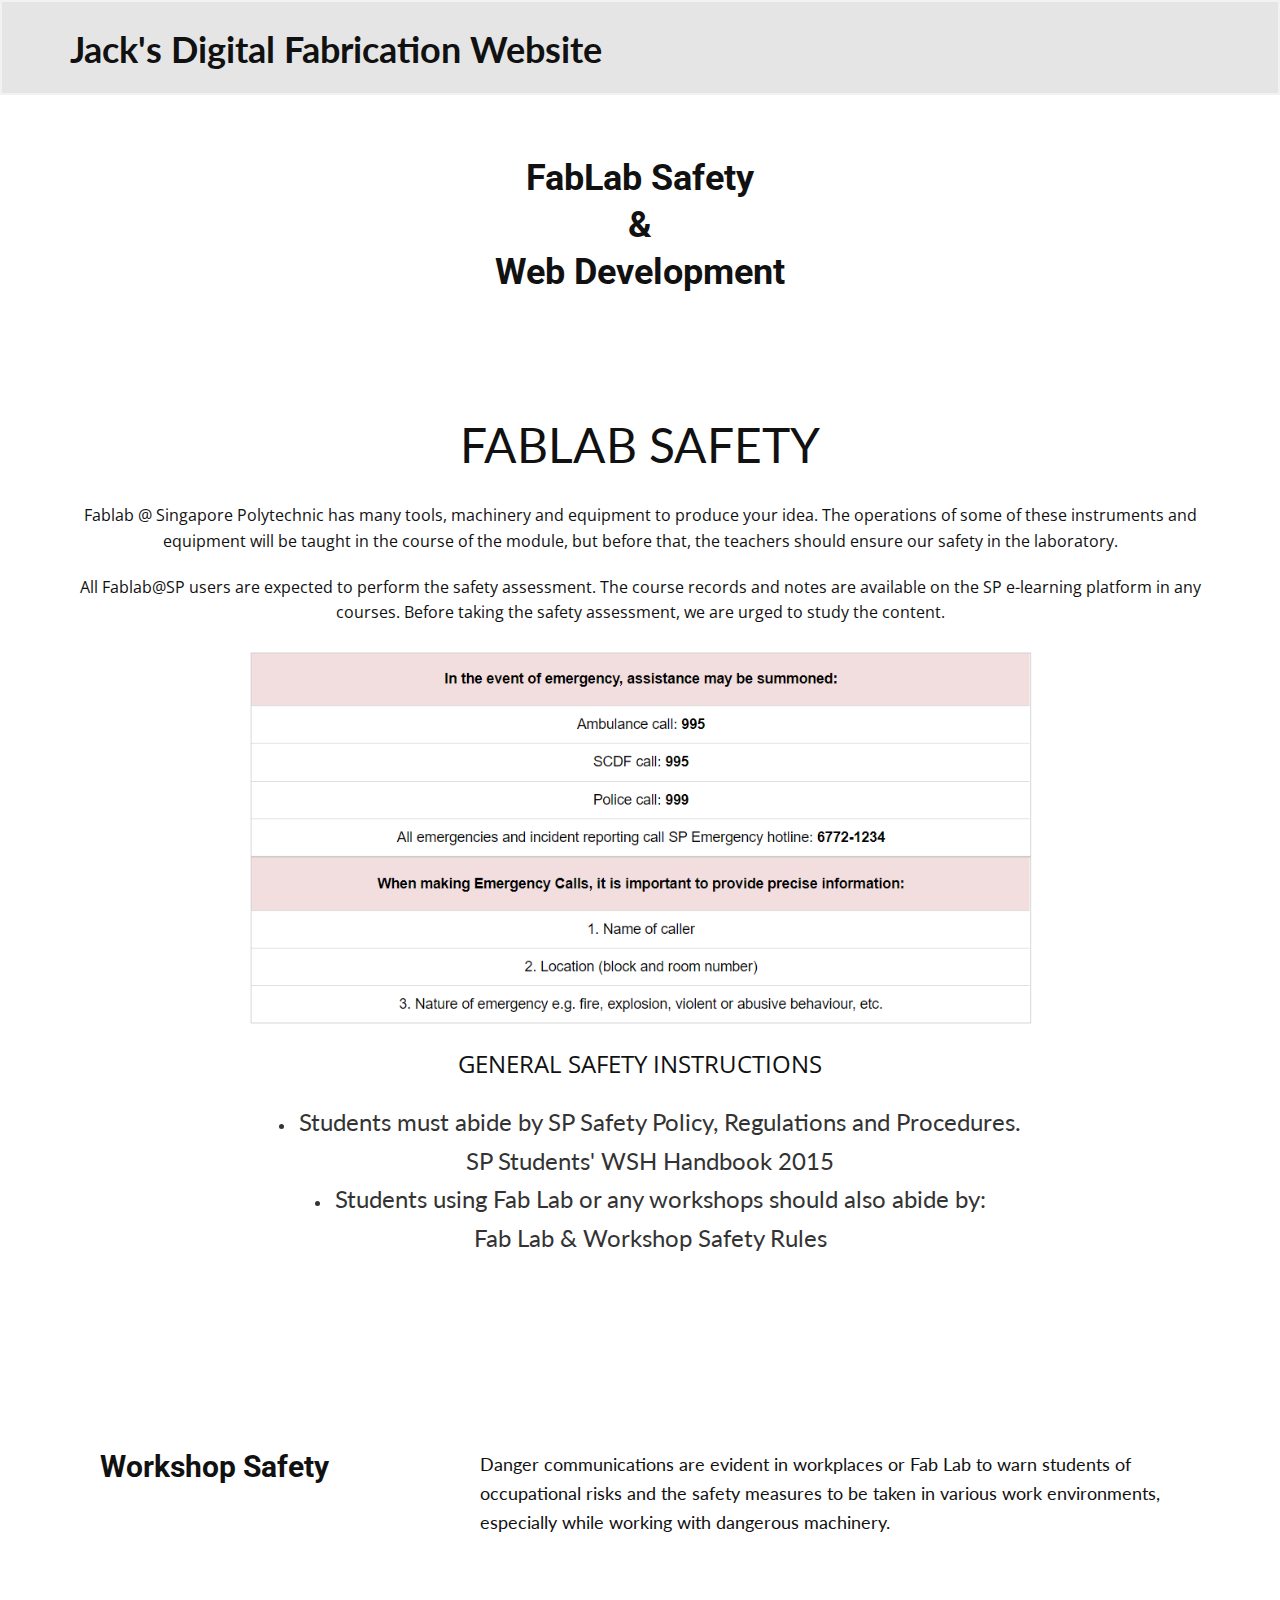
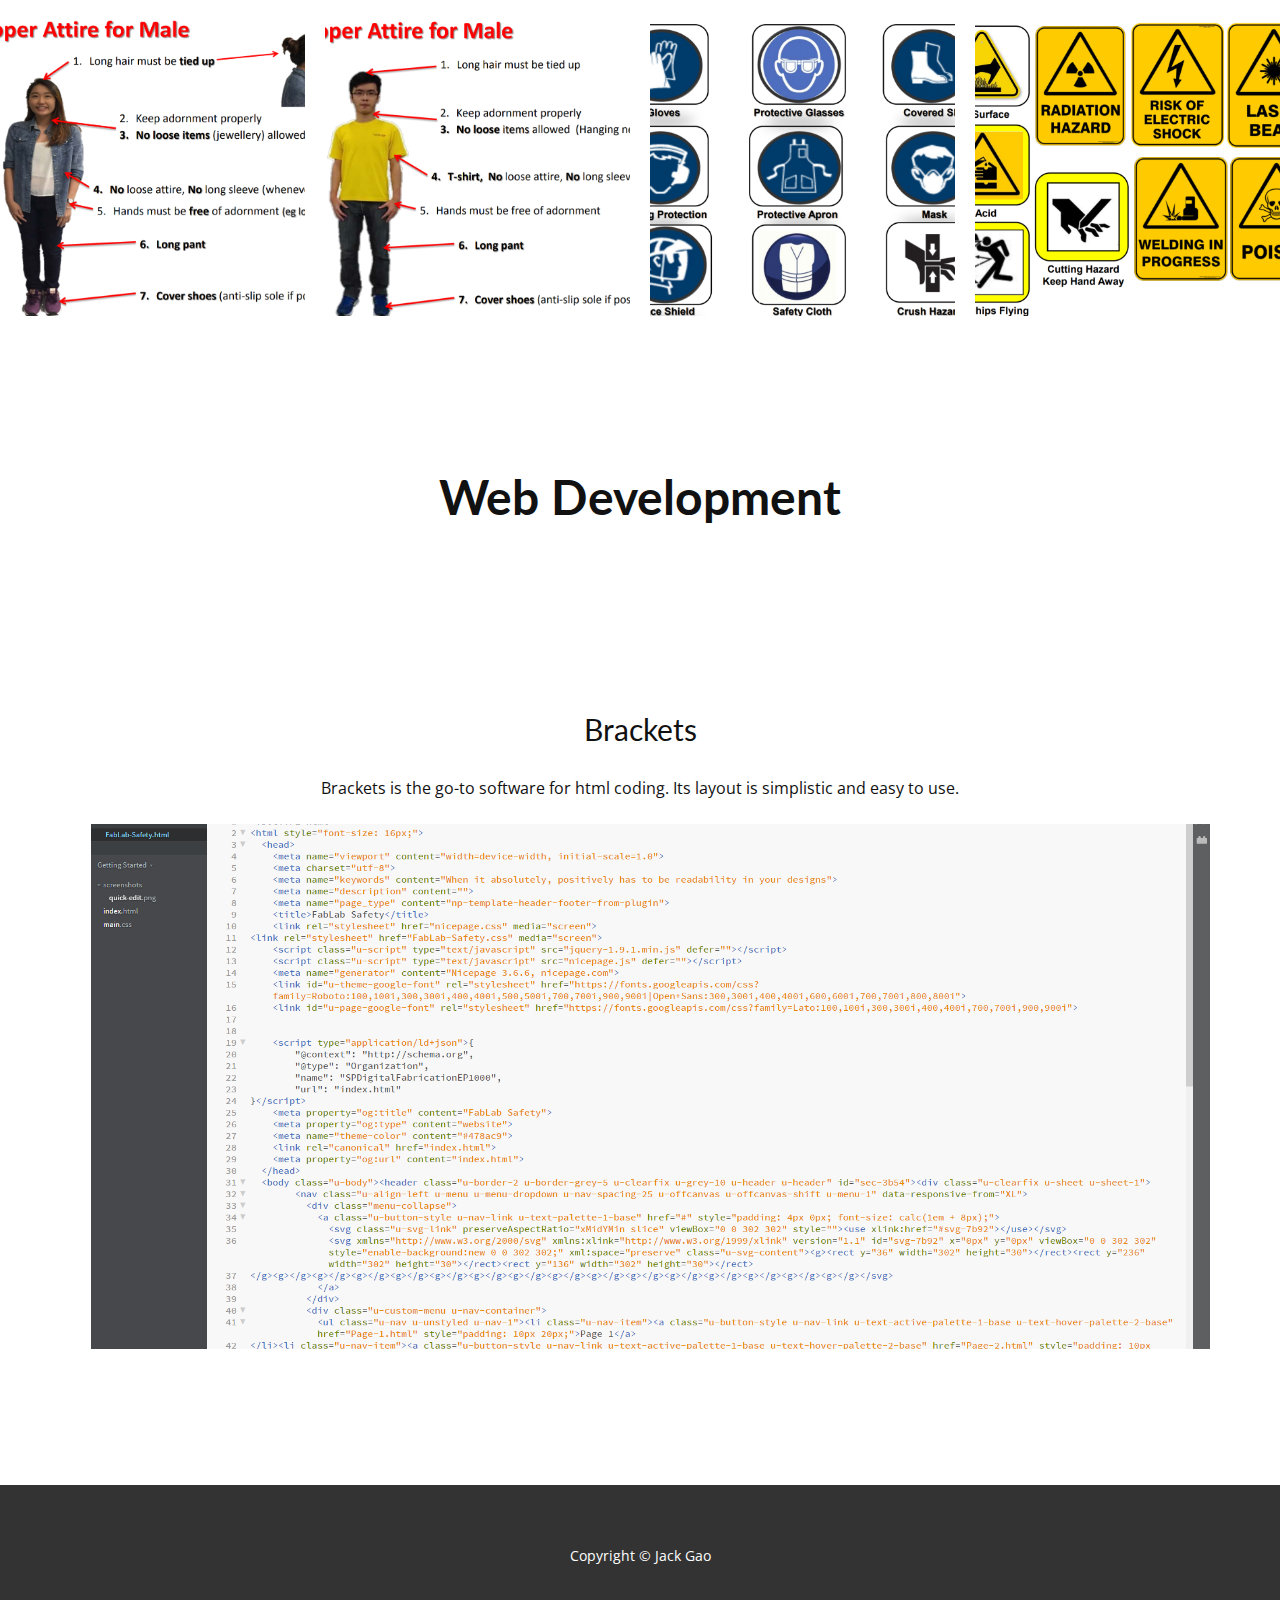
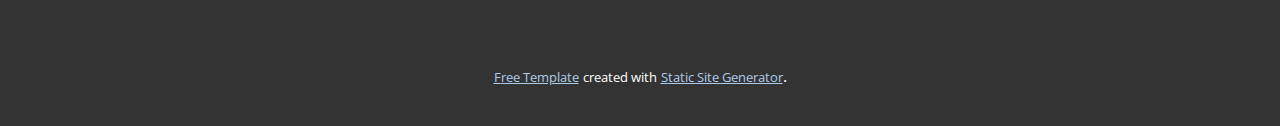
<file: FabLab-Safety.html>
<!DOCTYPE html>
<html style="font-size: 16px;">
  <head>
    <meta name="viewport" content="width=device-width, initial-scale=1.0">
    <meta charset="utf-8">
    <meta name="keywords" content="When it absolutely, positively has to be readability in your designs">
    <meta name="description" content="">
    <meta name="page_type" content="np-template-header-footer-from-plugin">
    <title>FabLab Safety</title>
    <link rel="stylesheet" href="nicepage.css" media="screen">
<link rel="stylesheet" href="FabLab-Safety.css" media="screen">
    <script class="u-script" type="text/javascript" src="jquery-1.9.1.min.js" defer=""></script>
    <script class="u-script" type="text/javascript" src="nicepage.js" defer=""></script>
    <meta name="generator" content="Nicepage 3.6.6, nicepage.com">
    <link id="u-theme-google-font" rel="stylesheet" href="https://fonts.googleapis.com/css?family=Roboto:100,100i,300,300i,400,400i,500,500i,700,700i,900,900i|Open+Sans:300,300i,400,400i,600,600i,700,700i,800,800i">
    <link id="u-page-google-font" rel="stylesheet" href="https://fonts.googleapis.com/css?family=Lato:100,100i,300,300i,400,400i,700,700i,900,900i">
    
    
    
    
    
    
    <script type="application/ld+json">{
		"@context": "http://schema.org",
		"@type": "Organization",
		"name": "SPDigitalFabricationEP1000",
		"url": "index.html"
}</script>
    <meta property="og:title" content="FabLab Safety">
    <meta property="og:type" content="website">
    <meta name="theme-color" content="#478ac9">
    <link rel="canonical" href="index.html">
    <meta property="og:url" content="index.html">
  </head>
  <body class="u-body"><header class="u-border-2 u-border-grey-5 u-clearfix u-grey-10 u-header u-header" id="sec-3b54"><div class="u-clearfix u-sheet u-sheet-1">
        <h4 class="u-align-left u-custom-font u-font-lato u-text u-text-body-color u-text-1">Jack's Digital Fabrication Website</h4>
      </div></header>
    <section class="u-align-center u-clearfix u-section-1" id="sec-8e28">
      <div class="u-clearfix u-sheet u-valign-middle u-sheet-1">
        <h2 class="u-text u-text-1">FabLab Safety<br>&amp;<br>Web Development
        </h2>
      </div>
    </section>
    <section class="u-clearfix u-section-2" id="sec-73bd">
      <div class="u-clearfix u-sheet u-valign-middle u-sheet-1">
        <div class="fr-view u-align-center u-clearfix u-rich-text u-text u-text-1">
          <p>
            <span style="font-size: 3rem;">
              <span class="u-custom-font u-font-lato">FABLAB SAFETY</span>
            </span>
          </p>
          <p>Fablab @ Singapore Polytechnic has many tools, machinery and equipment to produce your idea. The operations of some of these instruments and equipment will be taught in the course of the module, but before that, the teachers should ensure our safety in the laboratory.</p>
          <p>All Fablab@SP users are expected to perform the safety assessment. The course records and notes are available on the SP e-learning platform in any courses. Before taking the safety assessment, we are urged to study the content.</p>
          <p style="text-align: center;">
            <span style="line-height: 2.0;">
              <img src="images/Screenshot2021-02-24075413.png" align="center" style="width: 783px;" class="fr-dib fr-fic" width="0">
            </span>
          </p>
          <p>
            <span style="font-size: 1.5rem;">GENERAL SAFETY INSTRUCTIONS</span>
          </p>
          <ul>
            <li style="box-sizing: border-box; color: rgb(51, 51, 51); font-family: Lato, sans-serif; font-size: 14px; font-style: normal; font-variant-ligatures: normal; font-variant-caps: normal; font-weight: 400; letter-spacing: normal; orphans: 2; text-indent: 0px; text-transform: none; white-space: normal; widows: 2; word-spacing: 0px; -webkit-text-stroke-width: 0px; background-color: rgb(255, 255, 255); text-decoration-thickness: initial; text-decoration-style: initial; text-decoration-color: initial;">
              <span style="font-size: 1.5rem;">Students must abide by SP Safety Policy, Regulations and Procedures.<br style="box-sizing: border-box;">SP Students' WSH Handbook 2015
              </span>
            </li>
            <li style="box-sizing: border-box; color: rgb(51, 51, 51); font-family: Lato, sans-serif; font-size: 14px; font-style: normal; font-variant-ligatures: normal; font-variant-caps: normal; font-weight: 400; letter-spacing: normal; orphans: 2; text-indent: 0px; text-transform: none; white-space: normal; widows: 2; word-spacing: 0px; -webkit-text-stroke-width: 0px; background-color: rgb(255, 255, 255); text-decoration-thickness: initial; text-decoration-style: initial; text-decoration-color: initial;">
              <span style="font-size: 1.5rem;">Students using Fab Lab or any workshops should also abide by:<br style="box-sizing: border-box;">Fab Lab &amp; Workshop Safety Rules
              </span>
            </li>
          </ul>
          <p style="text-align: center;">
            <span style="line-height: 2.0;">&nbsp;</span>
          </p>
        </div>
      </div>
    </section>
    <section class="u-clearfix u-section-3" id="sec-89d9">
      <div class="u-clearfix u-layout-wrap u-layout-wrap-1">
        <div class="u-layout">
          <div class="u-layout-row">
            <div class="u-container-style u-layout-cell u-left-cell u-size-20 u-layout-cell-1">
              <div class="u-container-layout u-valign-top u-container-layout-1">
                <h2 class="u-custom-font u-text u-text-1">Workshop Safety</h2>
              </div>
            </div>
            <div class="u-container-style u-layout-cell u-right-cell u-size-40 u-layout-cell-2">
              <div class="u-container-layout u-valign-top u-container-layout-2">
                <p class="u-custom-font u-font-lato u-text u-text-2">Danger communications are evident in workplaces or Fab Lab to warn students of occupational risks and the safety measures to be taken in various work environments, especially while working with dangerous machinery.</p>
              </div>
            </div>
          </div>
        </div>
      </div>
      <div class="u-expanded-width u-gallery u-layout-grid u-lightbox u-show-text-on-hover u-gallery-1">
        <div class="u-gallery-inner u-gallery-inner-1">
          <div class="u-effect-fade u-gallery-item">
            <div class="u-back-slide" data-image-width="1163" data-image-height="821">
              <img class="u-back-image u-expanded" src="images/S2.png">
            </div>
            <div class="u-over-slide u-shading u-over-slide-1">
              <h3 class="u-gallery-heading"></h3>
              <p class="u-gallery-text"></p>
            </div>
          </div>
          <div class="u-effect-fade u-gallery-item">
            <div class="u-back-slide" data-image-width="1171" data-image-height="828">
              <img class="u-back-image u-expanded" src="images/S1.png">
            </div>
            <div class="u-over-slide u-shading u-over-slide-2">
              <h3 class="u-gallery-heading"></h3>
              <p class="u-gallery-text"></p>
            </div>
          </div>
          <div class="u-effect-fade u-gallery-item">
            <div class="u-back-slide">
              <img class="u-back-image u-expanded" src="images/S3.png">
            </div>
            <div class="u-over-slide u-shading u-over-slide-3">
              <h3 class="u-gallery-heading"></h3>
              <p class="u-gallery-text"></p>
            </div>
          </div>
          <div class="u-effect-fade u-gallery-item">
            <div class="u-back-slide">
              <img class="u-back-image u-expanded" src="images/S4.png">
            </div>
            <div class="u-over-slide u-shading u-over-slide-4">
              <h3 class="u-gallery-heading"></h3>
              <p class="u-gallery-text"></p>
            </div>
          </div>
        </div>
      </div>
    </section>
    <section class="u-align-center u-clearfix u-section-4" id="sec-e274">
      <div class="u-clearfix u-sheet u-valign-middle u-sheet-1">
        <h2 class="u-custom-font u-font-lato u-text u-text-1">Web Development</h2>
      </div>
    </section>
    <section class="u-clearfix u-section-5" id="sec-7f0a">
      <div class="u-clearfix u-sheet u-sheet-1">
        <div class="fr-view u-align-center u-clearfix u-rich-text u-text u-text-1">
          <h1 style="text-align: center;">
            <span style="font-size: 1.875rem;">
              <span class="u-custom-font u-font-lato">Brackets</span>
            </span>
          </h1>
          <p style="text-align: center;">
            <span style="line-height: 2.0;">Brackets is the go-to software for html coding. Its layout is simplistic and easy to use.</span>
          </p>
        </div>
        <img src="images/Screenshot2021-02-24080645.png" alt="" class="u-image u-image-default u-image-1" data-image-width="1920" data-image-height="1080">
      </div>
    </section>
    
    
    <footer class="u-align-center u-clearfix u-footer u-grey-80 u-footer" id="sec-84a7"><div class="u-clearfix u-sheet u-valign-middle u-sheet-1">
        <p class="u-small-text u-text u-text-variant u-text-1">Copyright © Jack Gao</p>
      </div></footer>
    <section class="u-backlink u-clearfix u-grey-80">
      <a class="u-link" href="https://nicepage.com/templates" target="_blank">
        <span>Free Template</span>
      </a>
      <p class="u-text">
        <span>created with</span>
      </p>
      <a class="u-link" href="https://nicepage.com/static-site-generator" target="_blank">
        <span>Static Site Generator</span>
      </a>. 
    </section>
  </body>
</html>
</file>
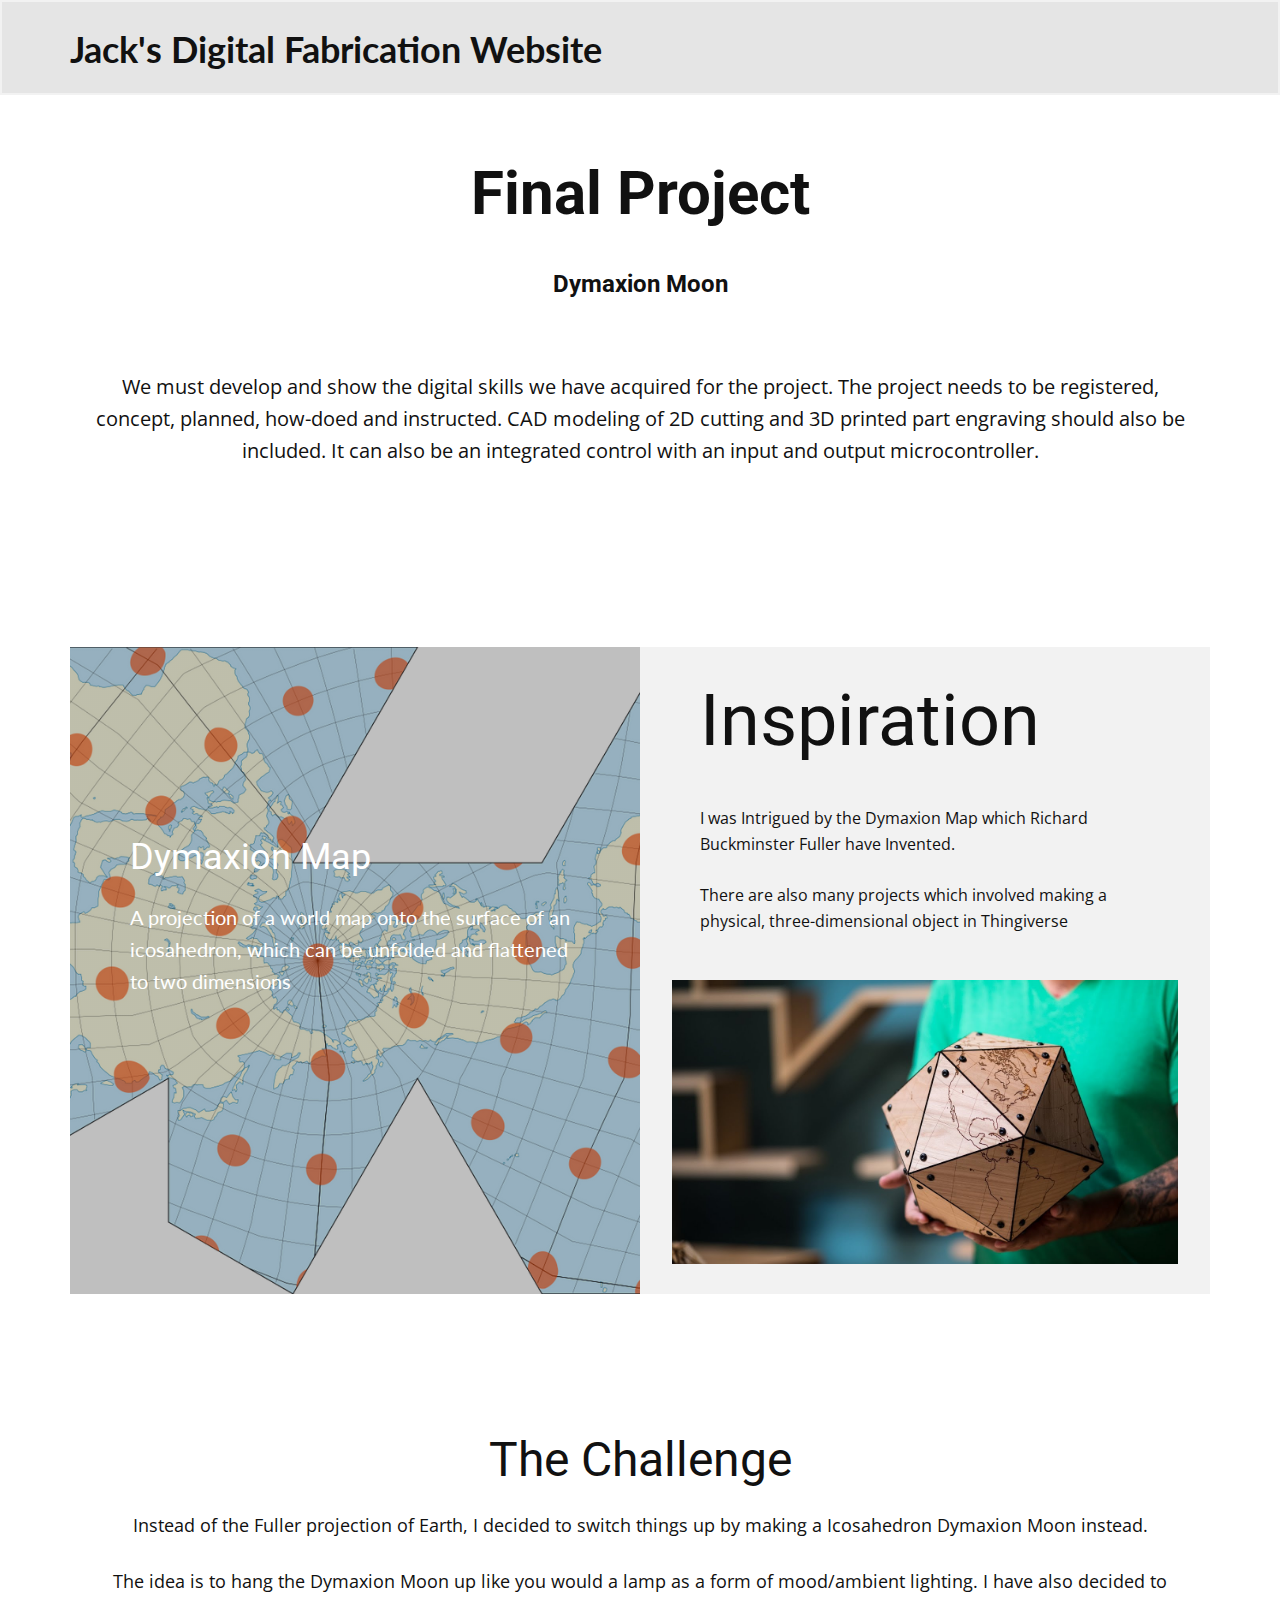
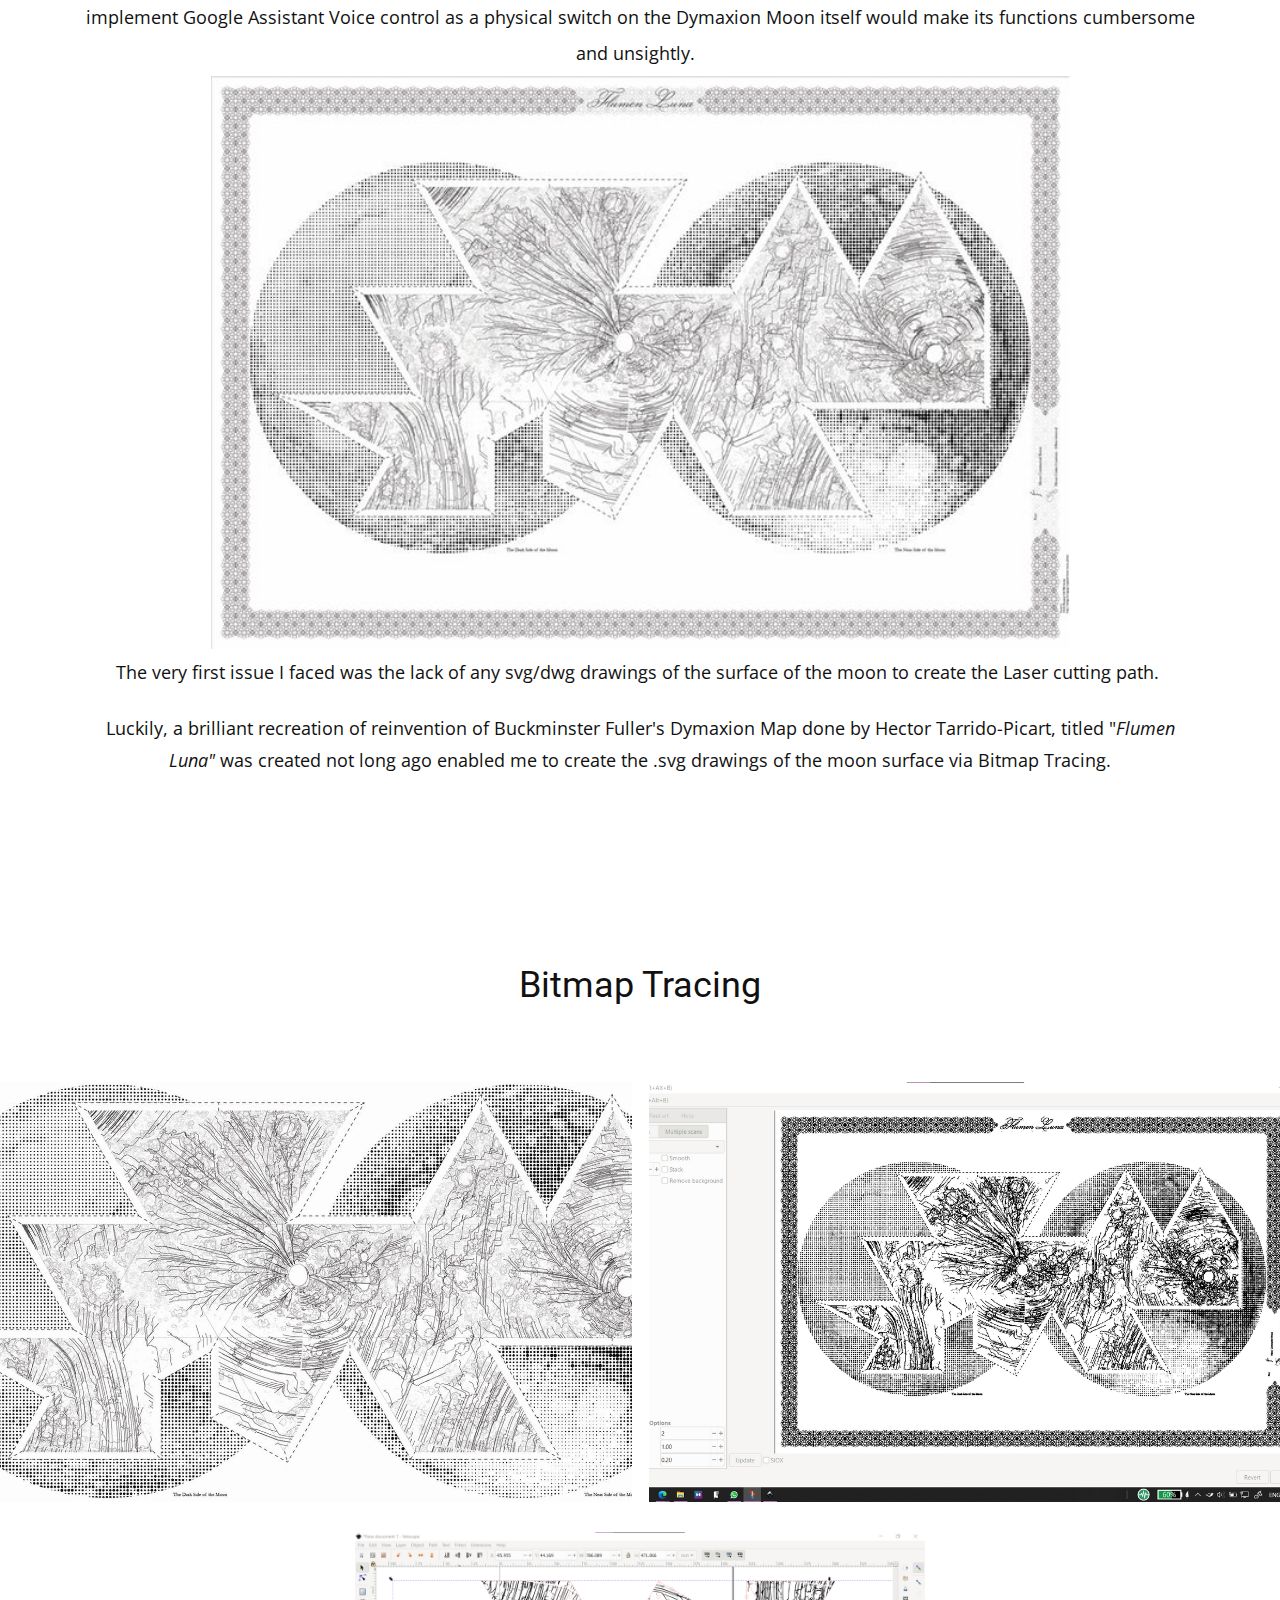
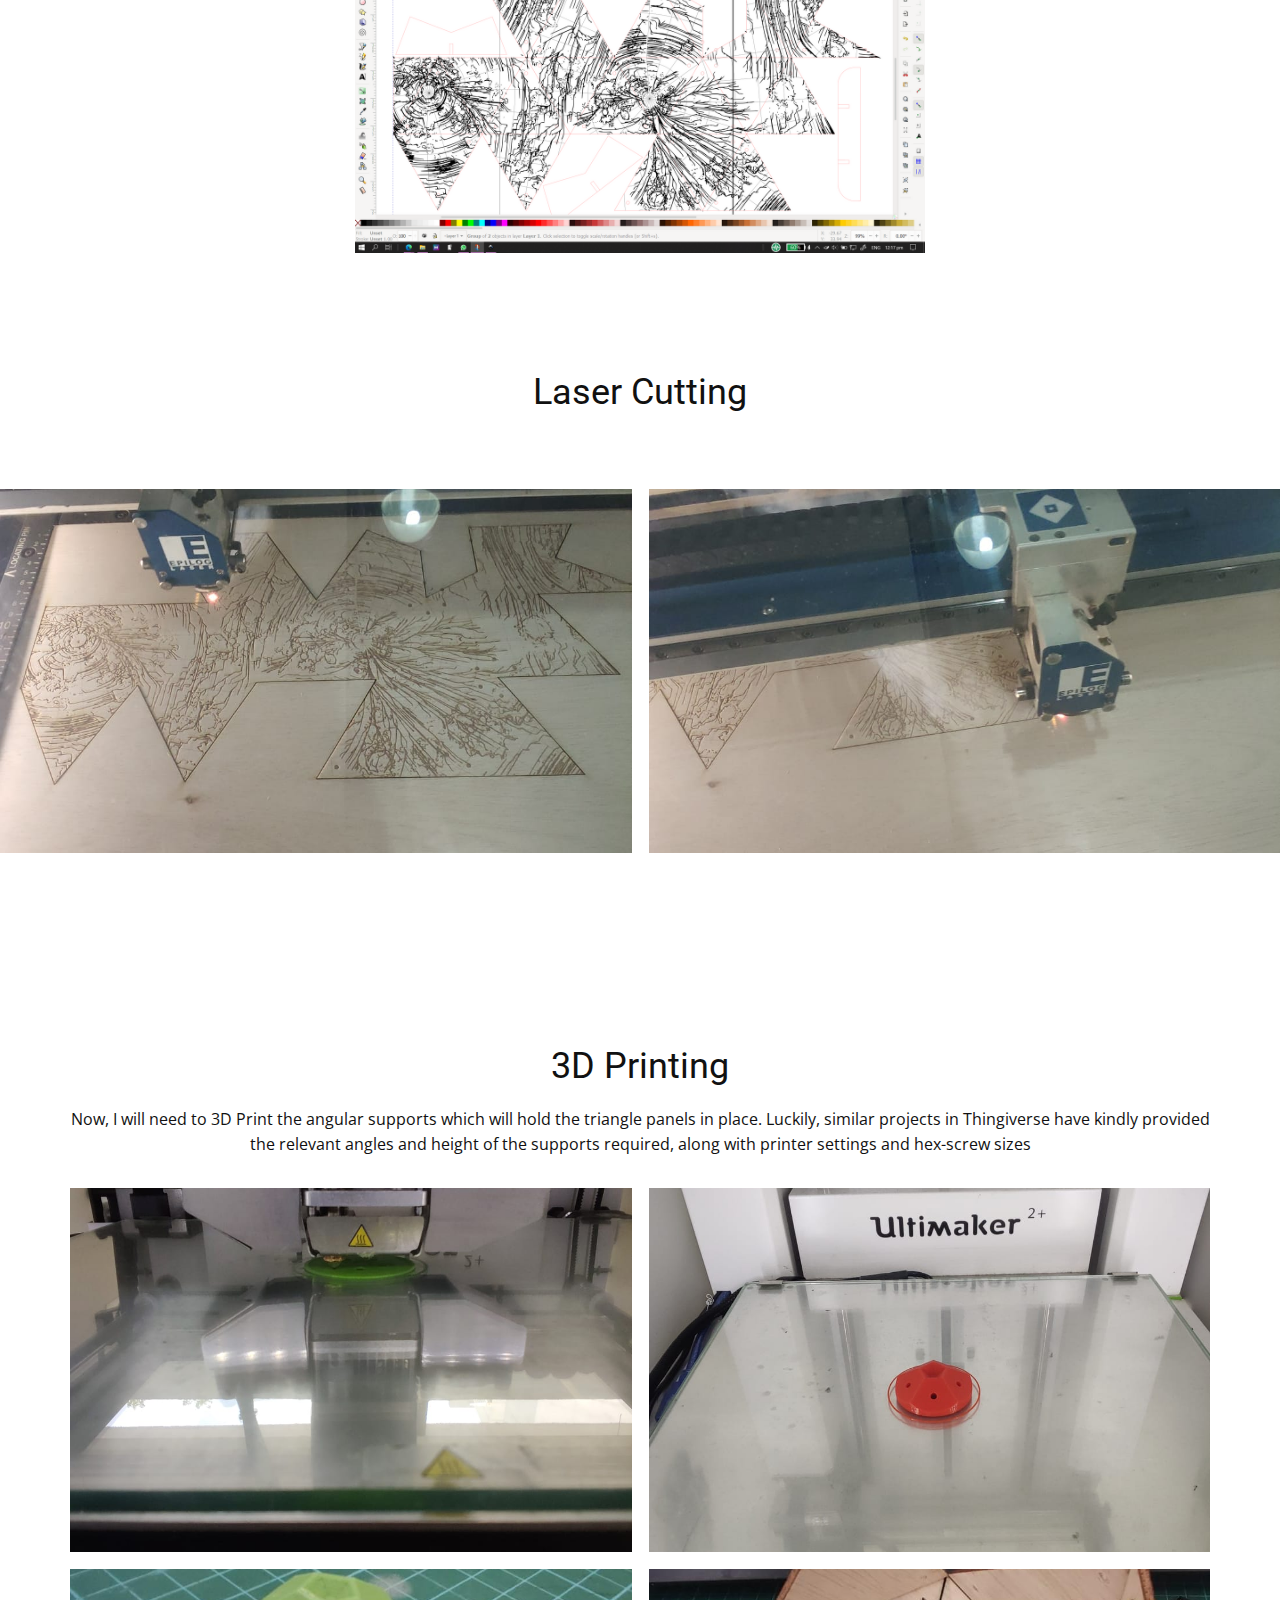
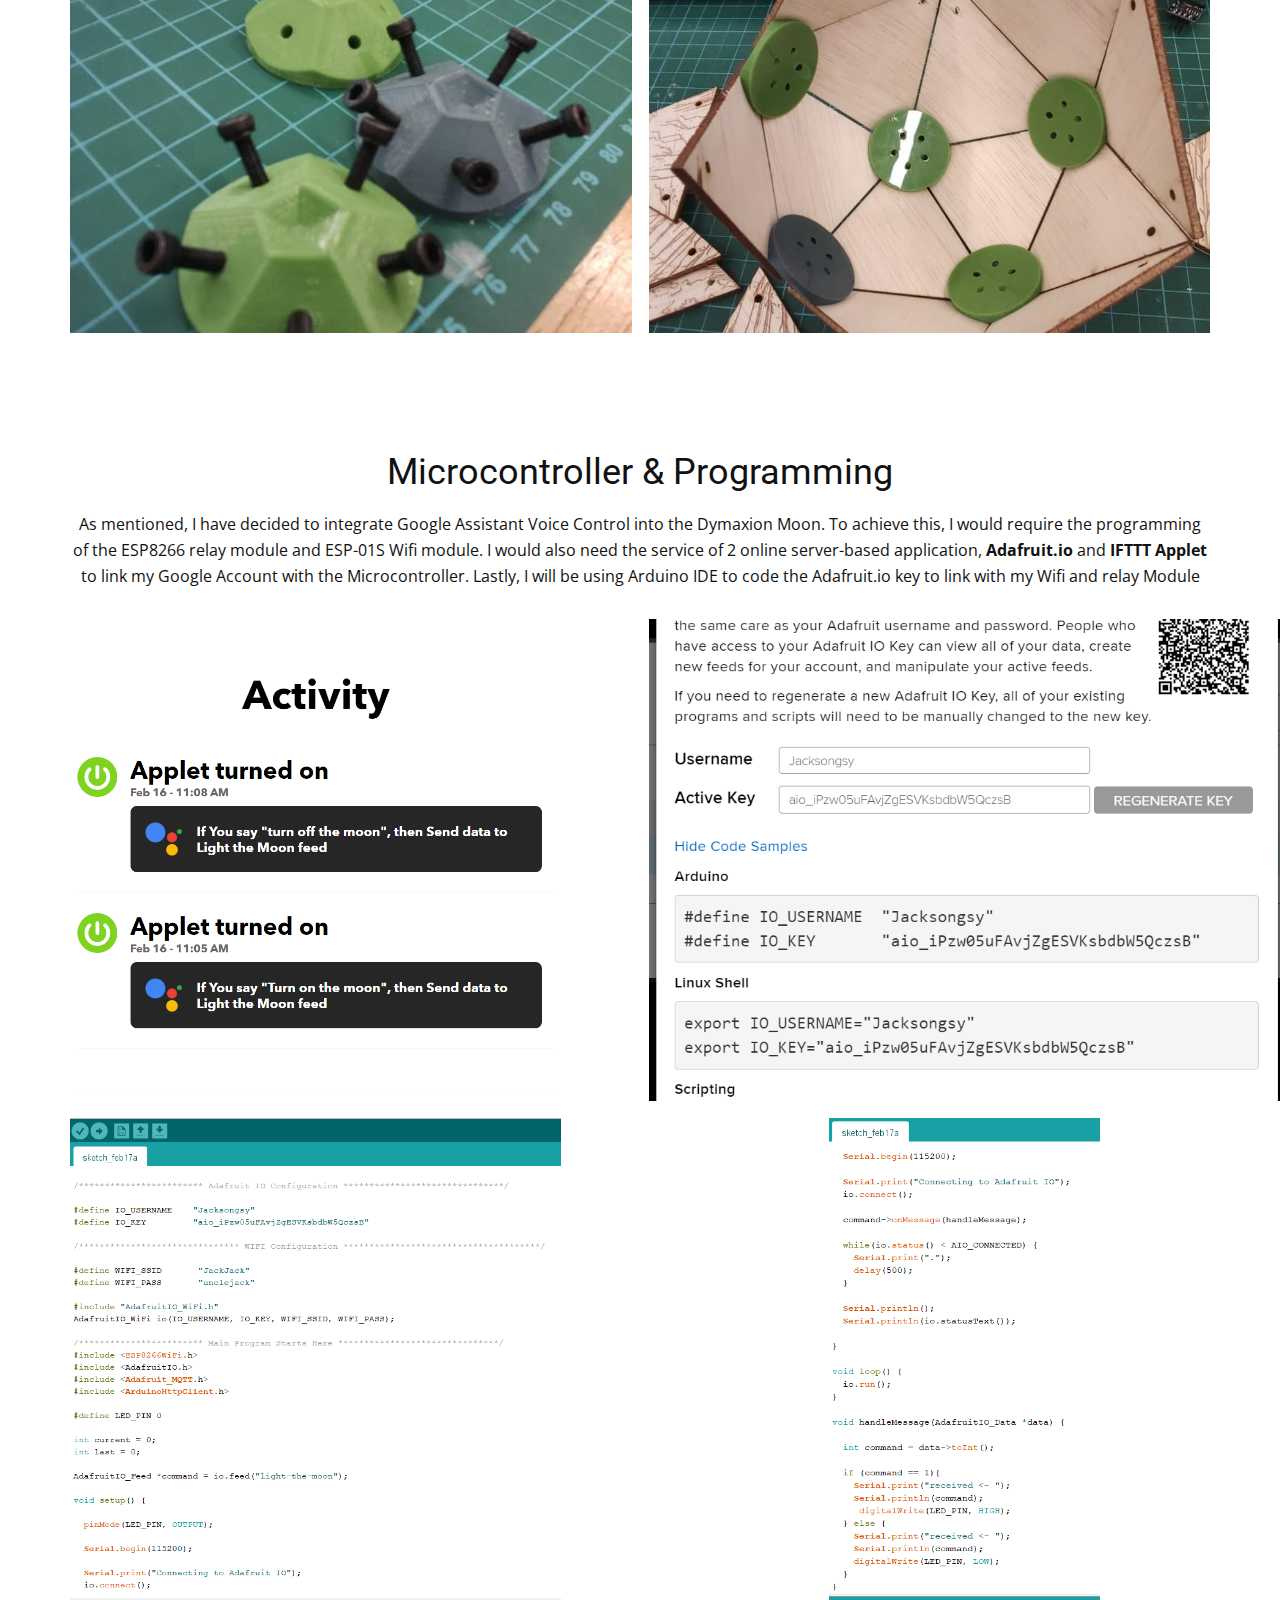
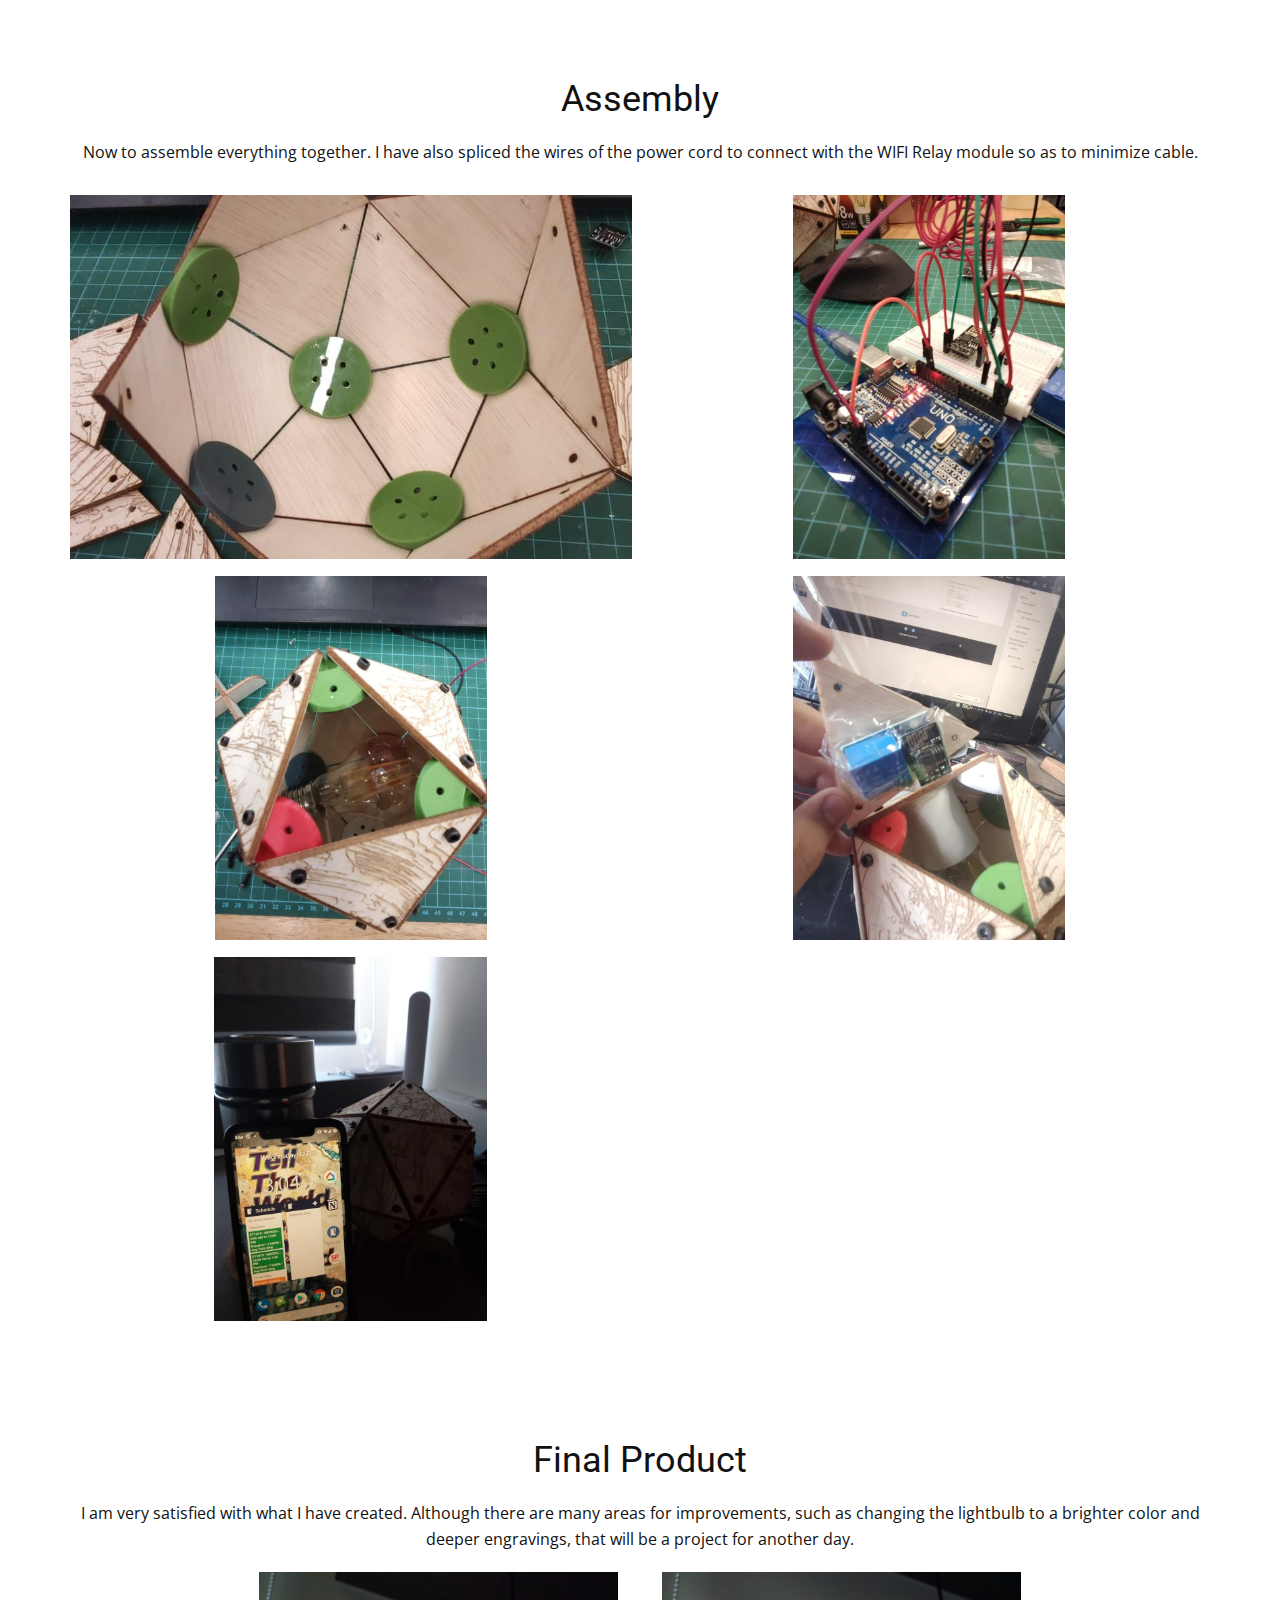
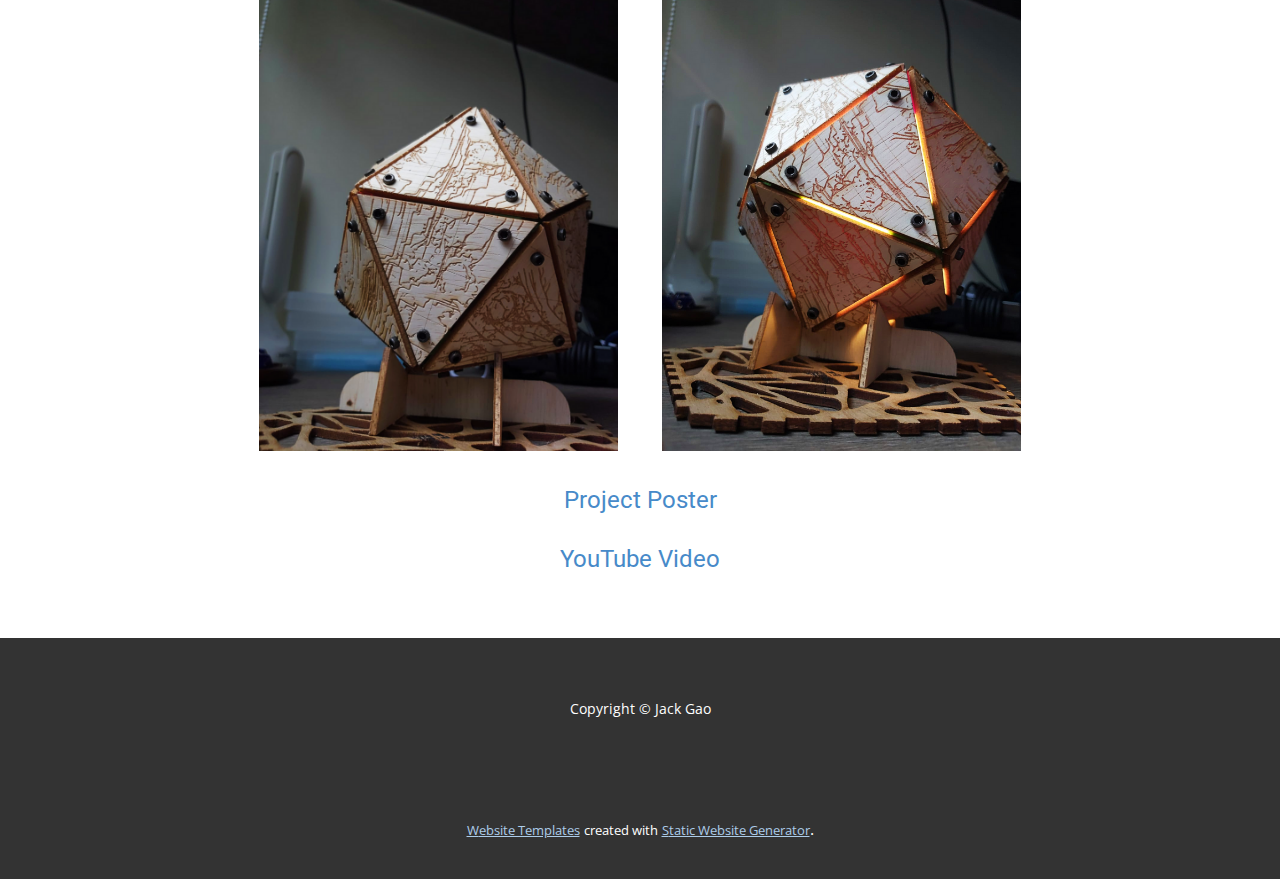
<file: Final-Project.html>
<!DOCTYPE html>
<html style="font-size: 16px;">
  <head>
    <meta name="viewport" content="width=device-width, initial-scale=1.0">
    <meta charset="utf-8">
    <meta name="keywords" content="Final Project">
    <meta name="description" content="">
    <meta name="page_type" content="np-template-header-footer-from-plugin">
    <title>Final Project</title>
    <link rel="stylesheet" href="nicepage.css" media="screen">
<link rel="stylesheet" href="Final-Project.css" media="screen">
    <script class="u-script" type="text/javascript" src="jquery-1.9.1.min.js" defer=""></script>
    <script class="u-script" type="text/javascript" src="nicepage.js" defer=""></script>
    <meta name="generator" content="Nicepage 3.6.6, nicepage.com">
    <link id="u-theme-google-font" rel="stylesheet" href="https://fonts.googleapis.com/css?family=Roboto:100,100i,300,300i,400,400i,500,500i,700,700i,900,900i|Open+Sans:300,300i,400,400i,600,600i,700,700i,800,800i">
    <link id="u-page-google-font" rel="stylesheet" href="https://fonts.googleapis.com/css?family=Lato:100,100i,300,300i,400,400i,700,700i,900,900i">
    
    
    
    
    
    
    
    
    
    
    
    <script type="application/ld+json">{
		"@context": "http://schema.org",
		"@type": "Organization",
		"name": "SPDigitalFabricationEP1000",
		"url": "index.html"
}</script>
    <meta property="og:title" content="Final Project">
    <meta property="og:type" content="website">
    <meta name="theme-color" content="#478ac9">
    <link rel="canonical" href="index.html">
    <meta property="og:url" content="index.html">
  </head>
  <body class="u-body"><header class="u-border-2 u-border-grey-5 u-clearfix u-grey-10 u-header u-header" id="sec-3b54"><div class="u-clearfix u-sheet u-sheet-1">
        <h4 class="u-align-left u-custom-font u-font-lato u-text u-text-body-color u-text-1">Jack's Digital Fabrication Website</h4>
      </div></header>
    <section class="u-align-center u-clearfix u-section-1" id="sec-fcee">
      <div class="u-clearfix u-sheet u-valign-middle u-sheet-1">
        <h2 class="u-text u-text-1">Final Project<br>
          <span style="font-size: 1.5rem;"> Dymaxion Moon</span>
          <br>
        </h2>
      </div>
    </section>
    <section class="u-align-center u-clearfix u-section-2" id="sec-44bf">
      <div class="u-clearfix u-sheet u-valign-top u-sheet-1">
        <p class="u-large-text u-text u-text-variant u-text-1">We must develop and show the digital skills we have acquired for the project. The project needs to be registered, concept, planned, how-doed and instructed. CAD modeling of 2D cutting and 3D printed part engraving should also be included. It can also be an integrated control with an input and output microcontroller.</p>
      </div>
    </section>
    <section class="u-clearfix u-section-3" id="sec-7281">
      <div class="u-clearfix u-sheet u-sheet-1">
        <div class="u-clearfix u-expanded-width u-gutter-0 u-layout-wrap u-layout-wrap-1">
          <div class="u-layout" style="">
            <div class="u-layout-row" style="">
              <div class="u-align-left u-container-style u-image u-layout-cell u-left-cell u-shading u-size-30 u-size-xs-60 u-image-1" src="">
                <div class="u-container-layout u-container-layout-1" src="">
                  <h2 class="u-text u-text-1">Dymaxion Map</h2>
                  <p class="u-custom-font u-font-lato u-text u-text-2">A projection of a world map onto the surface of an icosahedron, which can be unfolded and flattened to two dimensions</p>
                </div>
              </div>
              <div class="u-align-left u-container-style u-grey-5 u-layout-cell u-right-cell u-size-30 u-size-xs-60 u-layout-cell-2">
                <div class="u-container-layout u-valign-bottom u-container-layout-2">
                  <h1 class="u-text u-title u-text-3">Inspiration</h1>
                  <p class="u-text u-text-4">I was Intrigued by the Dymaxion Map which Richard Buckminster Fuller have Invented.<br>
                    <br>There are also many projects which involved making a physical, three-dimensional object in Thingiverse
                  </p>
                  <img src="images/maxresdefault.jpg" alt="" class="u-image u-image-default u-preserve-proportions u-image-2" data-image-width="1280" data-image-height="720">
                </div>
              </div>
            </div>
          </div>
        </div>
      </div>
    </section>
    <section class="u-clearfix u-section-4" id="sec-64f8">
      <div class="u-clearfix u-sheet u-valign-middle u-sheet-1">
        <div class="fr-view u-align-center u-clearfix u-rich-text u-text u-text-1">
          <h1 style="text-align: center;">The Challenge</h1>
          <p style="text-align: center;">
            <span style="line-height: 2; font-size: 1.125rem;">Instead of the Fuller projection of Earth, I decided to switch things up by making a Icosahedron Dymaxion Moon instead.</span>
          </p>
          <p style="text-align: center;">
            <span style="line-height: 2.0;">
              <span style="font-size: 1.125rem;">The idea is to hang the Dymaxion Moon up like you would a lamp as a form of mood/ambient lighting. I have also decided to implement Google Assistant Voice control as a physical switch on the Dymaxion Moon itself would make its functions cumbersome and unsightly. </span>&nbsp;<img src="images/18unt7xe7iikhjpg.jpg" align="center" style="width: 859px;" class="fr-dib fr-fic" width="0">
              <span style="font-size: 1.125rem;">The very first issue I faced was the lack of any svg/dwg drawings of the surface of the moon to create the Laser cutting path.&nbsp;</span>
            </span>
          </p>
          <p style="text-align: center;">
            <span style="font-size: 1.125rem;">
              <span style="line-height: 2.0;">Luckily, a brilliant recreation of reinvention of&nbsp;</span>Buckminster Fuller's Dymaxion Map done by Hector Tarrido-Picart, titled "<span style="font-style: italic;">Flumen Luna"&nbsp;</span>was created not long ago enabled me to create the .svg drawings of the moon surface via Bitmap Tracing.
            </span>
          </p>
          <p style="text-align: center;">
            <span style="line-height: 2.0;">&nbsp;</span>
          </p>
        </div>
      </div>
    </section>
    <section class="u-align-center u-clearfix u-section-5" id="sec-e28d">
      <div class="u-clearfix u-sheet u-sheet-1">
        <h2 class="u-text u-text-1">Bitmap Tracing</h2>
        <div class="u-gallery u-layout-grid u-lightbox u-show-text-on-hover u-gallery-1">
          <div class="u-gallery-inner u-gallery-inner-1">
            <div class="u-effect-fade u-gallery-item">
              <div class="u-back-slide">
                <img class="u-back-image u-expanded" src="images/169.jpg">
              </div>
              <div class="u-over-slide u-shading u-over-slide-1">
                <h3 class="u-gallery-heading"></h3>
                <p class="u-gallery-text"></p>
              </div>
            </div>
            <div class="u-effect-fade u-gallery-item">
              <div class="u-back-slide">
                <img class="u-back-image u-expanded" src="images/Screenshot2021-02-24121648.png">
              </div>
              <div class="u-over-slide u-shading u-over-slide-2">
                <h3 class="u-gallery-heading"></h3>
                <p class="u-gallery-text"></p>
              </div>
            </div>
          </div>
        </div>
        <img src="images/Screenshot2021-02-24121802.png" alt="" class="u-image u-image-default u-image-1" data-image-width="1280" data-image-height="720">
      </div>
    </section>
    <section class="u-align-center u-clearfix u-section-6" id="sec-fe84">
      <h2 class="u-text u-text-1">Laser Cutting</h2>
      <div class="u-expanded-width u-gallery u-layout-grid u-lightbox u-show-text-on-hover u-gallery-1" id="carousel-6b98">
        <div class="u-gallery-inner u-gallery-inner-1" role="listbox">
          <div class="u-effect-fade u-gallery-item">
            <div class="u-back-slide">
              <img class="u-back-image u-expanded" src="images/WhatsAppImage2021-02-24at1.46.40AM.jpeg">
            </div>
            <div class="u-over-slide u-shading u-over-slide-1">
              <h3 class="u-gallery-heading"></h3>
              <p class="u-gallery-text"></p>
            </div>
          </div>
          <div class="u-effect-fade u-gallery-item">
            <div class="u-back-slide">
              <img class="u-back-image u-expanded" src="images/WhatsAppImage2021-02-24at1.46.40AM1.jpeg">
            </div>
            <div class="u-over-slide u-shading u-over-slide-2">
              <h3 class="u-gallery-heading"></h3>
              <p class="u-gallery-text"></p>
            </div>
          </div>
        </div>
      </div>
    </section>
    <section class="u-align-center u-clearfix u-section-7" id="sec-da13">
      <div class="u-clearfix u-sheet u-sheet-1">
        <h2 class="u-text u-text-1">3D Printing</h2>
        <p class="u-text u-text-2">Now, I will need to 3D Print the angular supports which will hold the triangle panels in place. Luckily, similar projects in Thingiverse have kindly provided the relevant angles and height of the supports required, along with printer settings and hex-screw sizes</p>
        <div class="u-expanded-width u-gallery u-layout-grid u-lightbox u-show-text-on-hover u-gallery-1">
          <div class="u-gallery-inner u-gallery-inner-1">
            <div class="u-effect-fade u-gallery-item">
              <div class="u-back-slide">
                <img class="u-back-image u-expanded" src="images/WhatsAppImage2021-02-24at1.46.13AM8.jpeg">
              </div>
              <div class="u-over-slide u-shading u-over-slide-1">
                <h3 class="u-gallery-heading"></h3>
                <p class="u-gallery-text"></p>
              </div>
            </div>
            <div class="u-effect-fade u-gallery-item">
              <div class="u-back-slide">
                <img class="u-back-image u-expanded" src="images/WhatsAppImage2021-02-24at1.46.13AM3.jpeg">
              </div>
              <div class="u-over-slide u-shading u-over-slide-2">
                <h3 class="u-gallery-heading"></h3>
                <p class="u-gallery-text"></p>
              </div>
            </div>
            <div class="u-effect-fade u-gallery-item">
              <div class="u-back-slide">
                <img class="u-back-image u-expanded" src="images/frame10.jpeg">
              </div>
              <div class="u-over-slide u-shading u-over-slide-3">
                <h3 class="u-gallery-heading"></h3>
                <p class="u-gallery-text"></p>
              </div>
            </div>
            <div class="u-effect-fade u-gallery-item">
              <div class="u-back-slide">
                <img class="u-back-image u-expanded" src="images/frame16.jpeg">
              </div>
              <div class="u-over-slide u-shading u-over-slide-4">
                <h3 class="u-gallery-heading"></h3>
                <p class="u-gallery-text"></p>
              </div>
            </div>
          </div>
        </div>
      </div>
    </section>
    <section class="u-align-center u-clearfix u-section-8" id="sec-64ad">
      <h2 class="u-text u-text-1">Microcontroller &amp; Programming</h2>
      <p class="u-text u-text-2">As mentioned, I have decided to integrate Google Assistant Voice Control into the Dymaxion Moon. To achieve this, I would require the programming of the ESP8266 relay module and ESP-01S Wifi module. I would also need the service of 2 online server-based application, <span style="font-weight: 700;">Adafruit.io</span> and <span style="font-weight: 700;">IFTTT Applet</span> to link my Google Account with the Microcontroller. Lastly, I will be using Arduino IDE to code the Adafruit.io key to link with my Wifi and relay Module
      </p>
      <div class="u-expanded-width u-gallery u-layout-grid u-lightbox u-show-text-on-hover u-gallery-1">
        <div class="u-gallery-inner u-gallery-inner-1">
          <div class="u-effect-fade u-gallery-item">
            <div class="u-back-slide">
              <img class="u-back-image u-expanded" src="images/Screenshot2021-02-16152048.png">
            </div>
            <div class="u-over-slide u-shading u-over-slide-1">
              <h3 class="u-gallery-heading"></h3>
              <p class="u-gallery-text"></p>
            </div>
          </div>
          <div class="u-effect-fade u-gallery-item">
            <div class="u-back-slide">
              <img class="u-back-image u-expanded" src="images/Screenshot2021-02-16152118.png">
            </div>
            <div class="u-over-slide u-shading u-over-slide-2">
              <h3 class="u-gallery-heading"></h3>
              <p class="u-gallery-text"></p>
            </div>
          </div>
          <div class="u-effect-fade u-gallery-item">
            <div class="u-back-slide">
              <img class="u-back-image u-expanded u-image-contain" src="images/Screenshot2021-02-24123630.png">
            </div>
            <div class="u-over-slide u-shading u-over-slide-3">
              <h3 class="u-gallery-heading"></h3>
              <p class="u-gallery-text"></p>
            </div>
          </div>
          <div class="u-effect-fade u-gallery-item">
            <div class="u-back-slide">
              <img class="u-back-image u-expanded u-image-contain" src="images/Screenshot2021-02-24123642.png">
            </div>
            <div class="u-over-slide u-shading u-over-slide-4">
              <h3 class="u-gallery-heading"></h3>
              <p class="u-gallery-text"></p>
            </div>
          </div>
        </div>
      </div>
    </section>
    <section class="u-align-center u-clearfix u-section-9" id="sec-39bc">
      <div class="u-clearfix u-sheet u-sheet-1">
        <h2 class="u-text u-text-1">Assembly</h2>
        <p class="u-text u-text-2">Now to assemble everything together. I have also spliced the wires of the power cord to connect with the WIFI Relay module so as to minimize cable.</p>
        <div class="u-expanded-width u-gallery u-layout-grid u-lightbox u-show-text-on-hover u-gallery-1">
          <div class="u-gallery-inner u-gallery-inner-1">
            <div class="u-effect-fade u-gallery-item">
              <div class="u-back-slide" data-image-width="808" data-image-height="1080">
                <img class="u-back-image u-expanded" src="images/frame16.jpeg">
              </div>
              <div class="u-over-slide u-shading u-over-slide-1">
                <h3 class="u-gallery-heading"></h3>
                <p class="u-gallery-text"></p>
              </div>
            </div>
            <div class="u-effect-fade u-gallery-item">
              <div class="u-back-slide">
                <img class="u-back-image u-expanded u-image-contain" src="images/frame21.jpeg">
              </div>
              <div class="u-over-slide u-shading u-over-slide-2">
                <h3 class="u-gallery-heading"></h3>
                <p class="u-gallery-text"></p>
              </div>
            </div>
            <div class="u-effect-fade u-gallery-item">
              <div class="u-back-slide">
                <img class="u-back-image u-expanded u-image-contain" src="images/frame19.jpeg">
              </div>
              <div class="u-over-slide u-shading u-over-slide-3">
                <h3 class="u-gallery-heading"></h3>
                <p class="u-gallery-text"></p>
              </div>
            </div>
            <div class="u-effect-fade u-gallery-item">
              <div class="u-back-slide">
                <img class="u-back-image u-expanded u-image-contain" src="images/WhatsAppImage2021-02-24at12.45.40PM.jpeg">
              </div>
              <div class="u-over-slide u-shading u-over-slide-4">
                <h3 class="u-gallery-heading"></h3>
                <p class="u-gallery-text"></p>
              </div>
            </div>
            <div class="u-effect-fade u-gallery-item">
              <div class="u-back-slide">
                <img class="u-back-image u-expanded u-image-contain" src="images/WhatsAppImage2021-02-17at3.08.14PM.jpeg">
              </div>
              <div class="u-over-slide u-shading u-over-slide-5">
                <h3 class="u-gallery-heading"></h3>
                <p class="u-gallery-text"></p>
              </div>
            </div>
          </div>
        </div>
      </div>
    </section>
    <section class="u-align-center u-clearfix u-section-10" id="sec-e3fb">
      <div class="u-clearfix u-sheet u-sheet-1">
        <h2 class="u-text u-text-1">Final Product</h2>
        <p class="u-text u-text-2">I am very satisfied with what I have created. Although there are many areas for improvements, such as changing the lightbulb to a brighter color and deeper engravings, that will be a project for another day.</p>
        <div class="u-gallery u-layout-grid u-lightbox u-show-text-on-hover u-gallery-1">
          <div class="u-gallery-inner u-gallery-inner-1">
            <div class="u-effect-fade u-gallery-item">
              <div class="u-back-slide">
                <img class="u-back-image u-expanded u-image-contain" src="images/1frame5.png">
              </div>
              <div class="u-over-slide u-shading u-over-slide-1">
                <h3 class="u-gallery-heading"></h3>
                <p class="u-gallery-text"></p>
              </div>
            </div>
            <div class="u-effect-fade u-gallery-item">
              <div class="u-back-slide">
                <img class="u-back-image u-expanded u-image-contain" src="images/2frame6.png">
              </div>
              <div class="u-over-slide u-shading u-over-slide-2">
                <h3 class="u-gallery-heading"></h3>
                <p class="u-gallery-text"></p>
              </div>
            </div>
          </div>
        </div>
        <p class="u-custom-font u-heading-font u-text u-text-3">
          <a class="u-active-none u-border-none u-btn u-button-link u-button-style u-hover-none u-none u-text-palette-1-base u-btn-1" href="https://docs.google.com/presentation/d/1Yu57zoK7tsa2V47o5Xf-M6jEp85uxD6j372LhHmbF8U/edit?usp=sharing">
            <span style="font-size: 1.5rem;">Project Poster </span>
            <br>
          </a>
        </p>
        <p class="u-custom-font u-heading-font u-text u-text-4">
          <a class="u-active-none u-border-none u-btn u-button-link u-button-style u-hover-none u-none u-text-palette-1-base u-btn-2" href="https://youtu.be/KM8nBzfPcBk">YouTube Video</a>
        </p>
      </div>
    </section>
    
    
    <footer class="u-align-center u-clearfix u-footer u-grey-80 u-footer" id="sec-84a7"><div class="u-clearfix u-sheet u-valign-middle u-sheet-1">
        <p class="u-small-text u-text u-text-variant u-text-1">Copyright © Jack Gao</p>
      </div></footer>
    <section class="u-backlink u-clearfix u-grey-80">
      <a class="u-link" href="https://nicepage.com/website-templates" target="_blank">
        <span>Website Templates</span>
      </a>
      <p class="u-text">
        <span>created with</span>
      </p>
      <a class="u-link" href="https://nicepage.com/static-site-generator" target="_blank">
        <span>Static Website Generator</span>
      </a>. 
    </section>
  </body>
</html>
</file>
